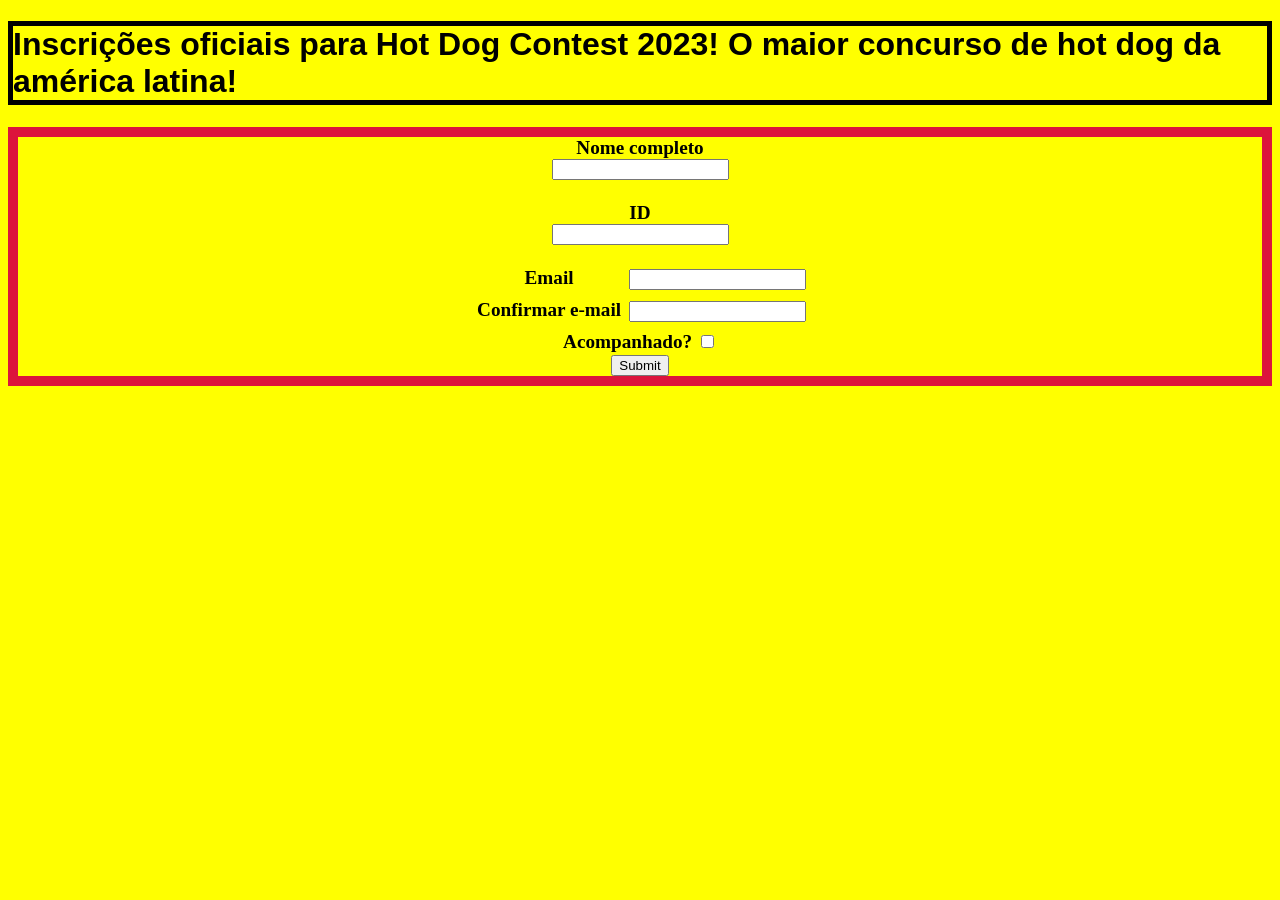
<file: index.html>
<!DOCTYPE html>
<meta charset="UTF-8">
<html>
<head>
    <title>INSCRIÇÕES HDC23</title>
    <h1>Inscrições oficiais para Hot Dog Contest 2023! O maior concurso de hot dog da américa latina!</h1>
    </head>
    <body>
    <style>
    body {
        background-color: yellow;
    }
    button {
        color:red
    }
    div {
        color:black;
        align-items: center;
        font-size: larger;
        font-weight: bold;
        align-content: center;
        align-self: center;
        text-align: left;
        border: 10px solid crimson;
        display: flex;
        flex-direction: column;
        justify-content: center;
    }
    h1 {
        color:black;
        font-size: xx-large;
        font-weight: bolder;
        font-family: Arial, Helvetica, sans-serif;    
        border: 5px solid black;
    }
    form label {
        display: inline-block;
        width: 150px;
        margin-bottom: 10px;
    }
    </style>
    <div style="text-align: center;"> 
        Nome completo <input type="text" id="nome" name="nome">
        
        <br>

        ID <input type="password" id="password" name="password">

        <br>

        <form onsubmit="return validarEmail()">
            <label for="email">Email</label>
            <input type="email" id="email" name="email" required>

            <br>

            <label for="confirmarEmail">Confirmar e-mail</label>
            <input type="email" id="confirmarEmail" name="confirmarEmail" required>

            <br>

            Acompanhado? <input type="checkbox" id="idade" name="idade">

            <br>

            <input type="submit">
    </div>
        <script>
            function validarEmail() {
                var email = document.getElementById("email").value;
                var confirmarEmail = document.getElementById("confirmarEmail").value;
                
                if(email != confirmarEmail) {
                    alert("Os endereços de e-mail são diferentes!");
                    return false;
                }
                else {
                    alert("Inscrição realizada com sucesso!");
                    return true;
                }
            }
        </script>
    </body>
</html>
</file>
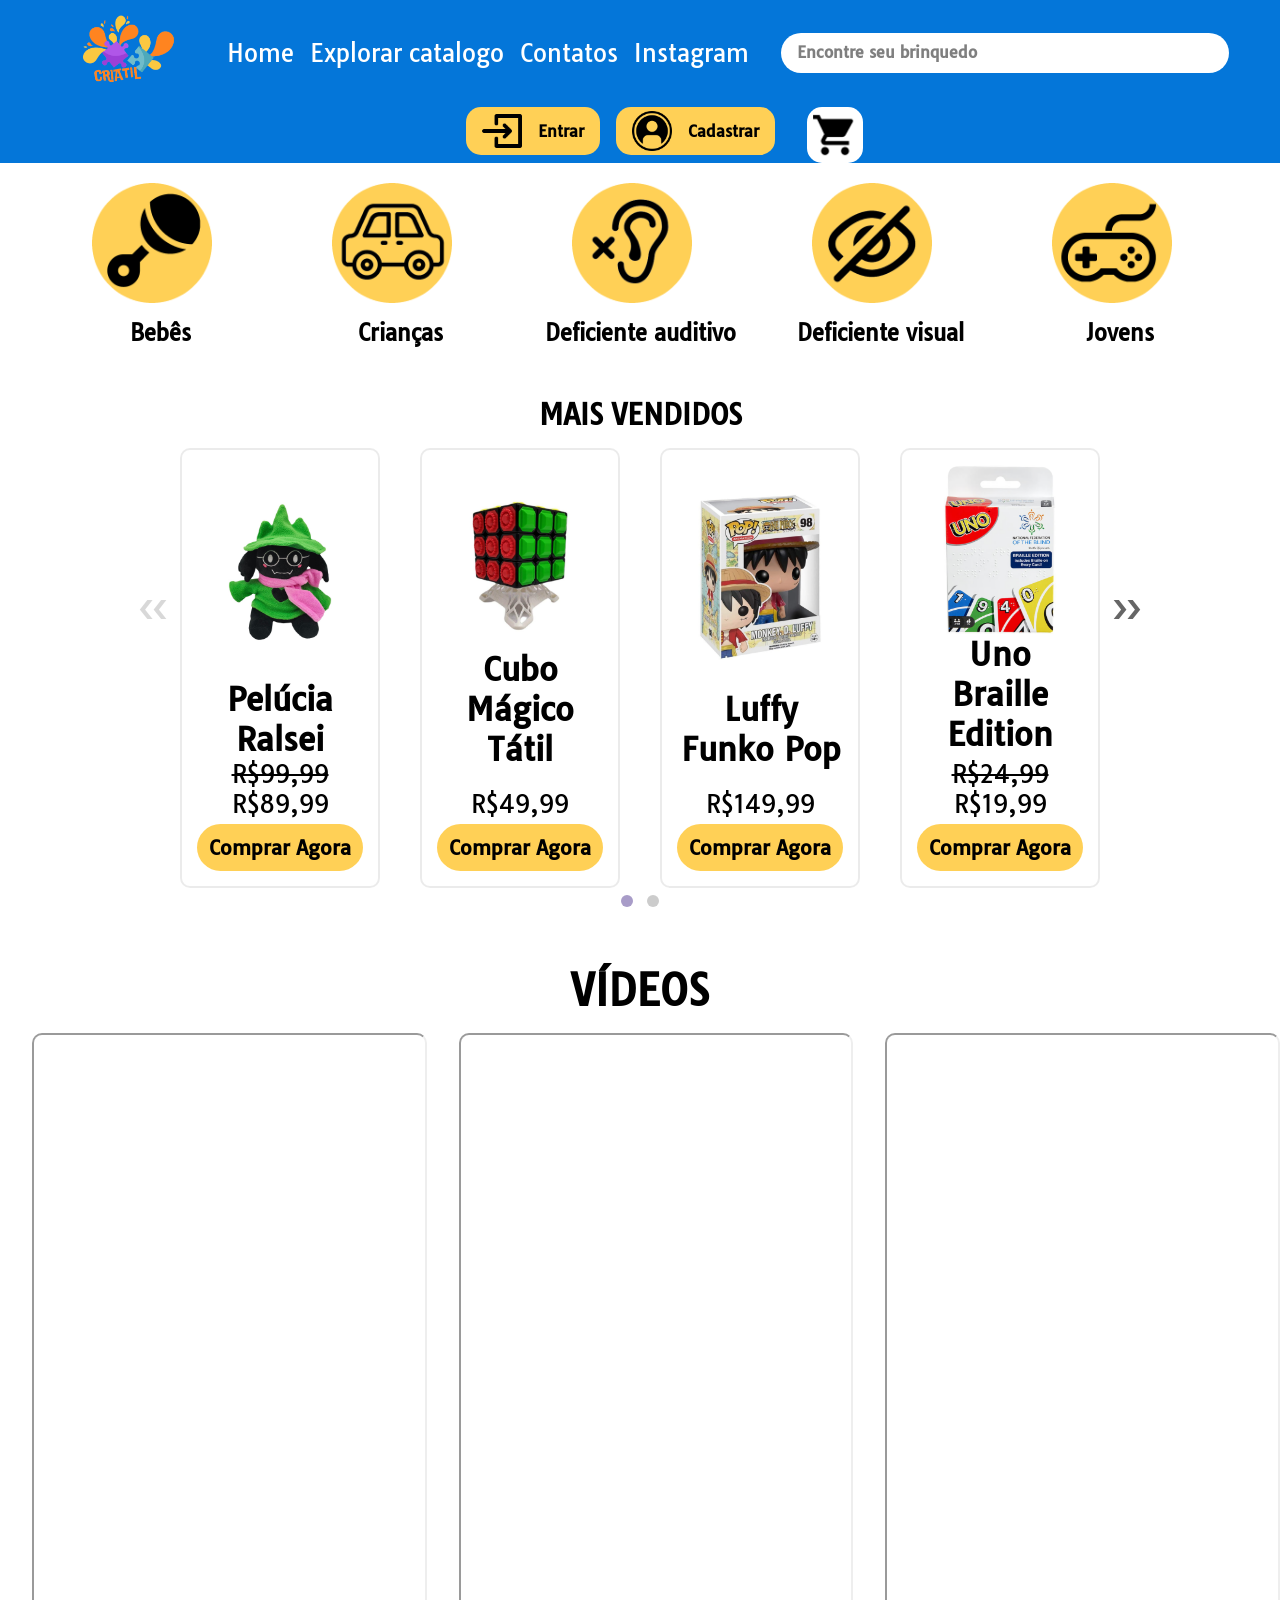
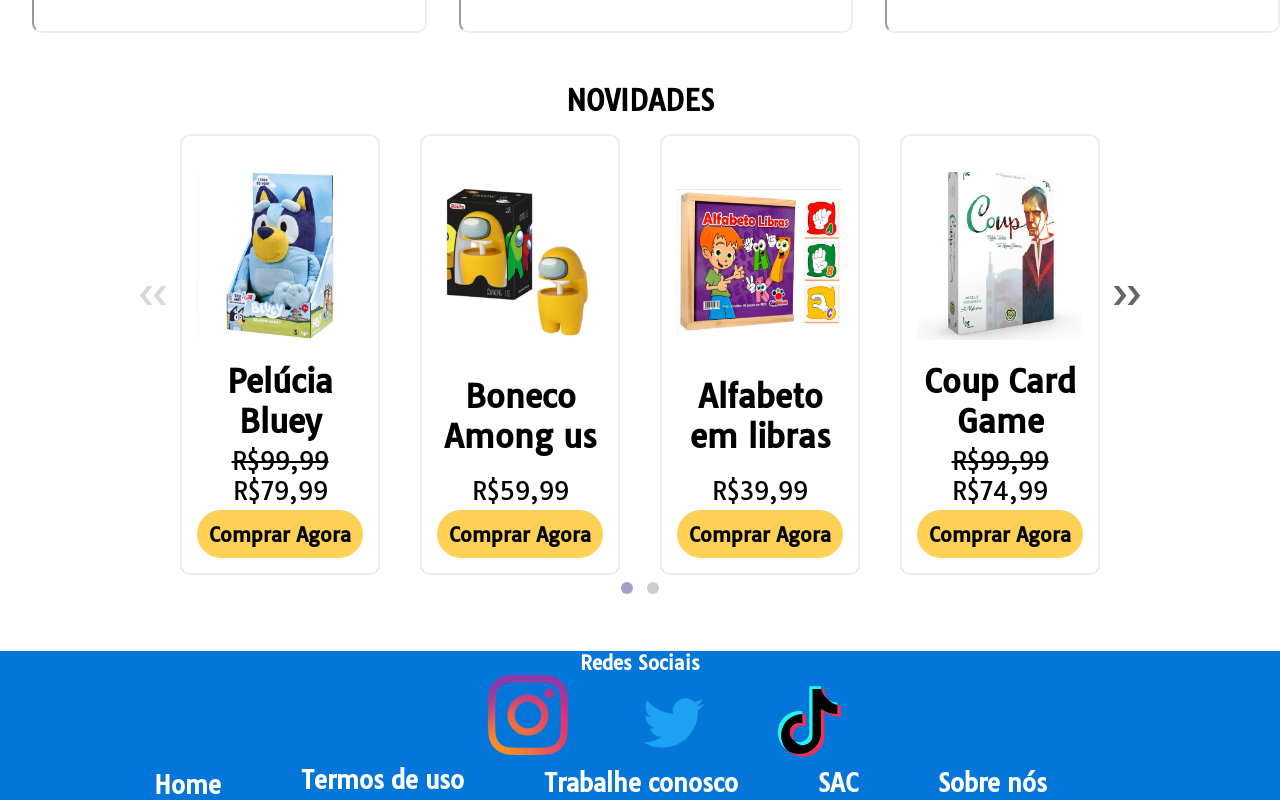
<file: Códigos/index.html>
<!DOCTYPE html>
<html lang="pt-br">
<head>
    <meta charset="UTF-8">
    <meta name="viewport" content="width=device-width, initial-scale=1.0">
    <title>Criatil</title>
    <link rel="stylesheet" href="./CSS/glider.css">
    <link rel="stylesheet" href="./CSS/principal.css">
    <script src="./JS/glider.js"></script>
    <script src="./JS/glider.js"></script>
    <link rel="icon" type="image/x-icon" href="Imagens/Header/Logo_1-removebg-preview_waifu2x_art_noise1_scale (1).png">
</head>
<body>
    <header>
        <!--Logo Criatil-->
        <img src="Imagens/Header/Logo_1-removebg-preview_waifu2x_art_noise1_scale (1).png" alt="Logo Criatil" class="Logo">
        <!--Anchors que levam para outras páginas-->
        <ul class="header">
            <li class="header"><a href="index.html" class="header">Home</a></li>
            <li class="header"><a href="filtro.html" class="header">Explorar catalogo</a></li>
            <li class="header"><a href="contato.html" class="header">Contatos</a></li>
            <li class="header"><a href="https://www.instagram.com/toys_criatil/" class="header">Instagram</a></li>
        </ul>
        <input type="text" placeholder="Encontre seu brinquedo"> <!--Pesquisar-->
        <div class="button"><!--Botões de login, cadastro e carrinho-->
        
        <!--login-->
        <a href="login.html">
        <button class="in_out"><img src="Imagens/Header/Login.png" alt="Entrar" class="button" a href="login.html"><h4 class="button">Entrar</h4></button>
        </a>
        <!--Cadastro-->
        <a href="cadastro.html">
        <button class="in_out_dois"><img src="Imagens/Header/Cadastro.png" alt="Cadastrar" class="button" a href="cadastro.html"><h4 class="button">Cadastrar</h4></button>
        </a><!--Carrinho-->
        <a href="carrinho.html">
        <button class="carrinho"><img src="Imagens/Header/carrinho.png" alt="Carrinho" class="carrinho" a href="carrinho.html"></button>
        </a>
    </div>
    </header>
    
    <!--Inicio corpo do site-->
    
    <br>

    <div class="filtro">
        <div id="filtro">
        <img src="Imagens/Centro/Filtros/ícone bebê 2.png" alt="Bebês" class="filtro">
        <h5>Bebês</h5>
        </div>
        <div id="filtro">
            <img src="Imagens/Centro/Filtros/ícone crianças.png" alt="Crianças" class="filtro2">
            <h5>Crianças</h5>
            </div>
            <div id="filtro">
                <img src="Imagens/Centro/Filtros/ícone deficiente auditivo.png" alt="Deficiente auditivo" class="filtro3">
                <h5>Deficiente auditivo</h5>
                </div>
                <div id="filtro">
                    <img src="Imagens/Centro/Filtros/ícone deficiente visual.png" alt="Deficiente visual" class="filtro4">
                    <h5>Deficiente visual</h5>
                    </div>
                    <div id="filtro">
                        <img src="Imagens/Centro/Filtros/ícone jovens 2.png" alt="Jovens" class="filtro5">
                        <h5 class="apagar">Jovens</h5>
                    </div>
                            

        
    </div>
    <div style="display: flex;justify-content: center;">
        <!--SLider-->
        <section class="Slider">
            <!--Titulo-->
            <h3 class="Titulo">Mais vendidos</h3>
            <div class="glider-contain">
                <div class="glider">
                   <!--Card-->
            <div class="Card">
                <!--Imagem-->
                <div class="Imagem_container">
                    <div class="Imagem">
                        <a href="#">
                        <img src="Imagens/Centro/Ralsei.jpeg" alt="Pelúcia Ralse" class="Imagem_produto">
                        </a>
                    </div>
                </div>
                <!--Texto do card-->
                <h1 class="Nome_Produto">Pelúcia Ralsei</h1>
                <p class="preco "><s>R$99,99</s></p>
                <p class="preco">R$89,99</p>
                <!--Botão "Comprar agora"-->
                <div class="Comprar_Agora primeiro">
                    <button class="Comprar_Agora"><h2 class="Comprar_Agora">Comprar Agora</h2></button>
                </div>
            </div>
             <!--Card-->
             <div class="Card">
                <!--Imagem-->
                <div class="Imagem_container">
                    <div class="Imagem">
                        <a href="#">
                        <img src="Imagens/Centro/CuboMagicoTatil.png" alt="Cubo Mágico Tátil" class="Imagem_produto">
                        </a>
                    </div>
                </div>
                <!--Texto do card-->
                <h1 class="Nome_Produto">Cubo Mágico Tátil</h1>
                <br>
                <p class="preco">R$49,99</p>
                <!--Botão "Comprar agora"-->
                <div class="Comprar_Agora primeiro">
                    <button class="Comprar_Agora"><h2 class="Comprar_Agora">Comprar Agora</h2></button>
                </div>
            </div>
             <!--Card-->
             <div class="Card">
                <!--Imagem-->
                <div class="Imagem_container">
                    <div class="Imagem">
                        <a href="#">
                        <img src="Imagens/Centro/Luffy.png" alt="Coup Card Game" class="Imagem_produto">
                        </a>
                    </div>
                </div>
                <!--Texto do card-->
                <h1 class="Nome_Produto">Luffy Funko Pop</h1>
                <br>
                <p class="preco">R$149,99</p>
                <!--Botão "Comprar agora"-->
                <div class="Comprar_Agora primeiro">
                    <button class="Comprar_Agora"><h2 class="Comprar_Agora">Comprar Agora</h2></button>
                </div>
            </div>
             <!--Card-->
             <div class="Card">
                <!--Imagem-->
                <div class="Imagem_container">
                    <div class="Imagem">
                        <a href="#">
                        <img src="Imagens/Centro/UnoBraille.png" alt="Ralsei plush" class="uno Braille Edition">
                        </a>
                    </div>
                </div>
                <!--Texto do card-->
                <h1 class="Nome_Produto">Uno Braille Edition</h1>
                <p class="preco primeiro"><s>R$24,99</s></p>
                <p class="preco">R$19,99</p>
                <!--Botão "Comprar agora"-->
                <div class="Comprar_Agora primeiro">
                    <button class="Comprar_Agora"><h2 class="Comprar_Agora">Comprar Agora</h2></button>
                </div>
            </div>
             <!--Card-->
             <div class="Card">
                <!--Imagem-->
                <div class="Imagem_container">
                    <div class="Imagem">
                        <a href="#">
                        <img src="Imagens/Centro/Bluey.png" alt="Bluey pelúcia" class="Imagem_produto">
                        </a>
                    </div>
                </div>
                <!--Texto do card-->
                <h1 class="Nome_Produto">Pelúcia Bluey</h1>
                <p class="preco primeiro"><s>R$99,99</s></p>
                <p class="preco">R$79,99</p>
                <!--Botão "Comprar agora"-->
                <div class="Comprar_Agora primeiro">
                    <button class="Comprar_Agora"><h2 class="Comprar_Agora">Comprar Agora</h2></button>
                </div>
            </div>
             <!--Card-->
             <div class="Card">
                <!--Imagem-->
                <div class="Imagem_container">
                    <div class="Imagem">
                        <a href="#">
                        <img src="Imagens/Centro/Amongus.png" alt="Ralsei plush" class="Imagem_produto">
                        </a>
                    </div>
                </div>
                <!--Texto do card-->
                <h1 class="Nome_Produto">Boneco Among us</h1>
                <br>
                <p class="preco">R$59,99</p>
                <!--Botão "Comprar agora"-->
                <div class="Comprar_Agora primeiro">
                    <button class="Comprar_Agora"><h2 class="Comprar_Agora">Comprar Agora</h2></button>
                </div>
            </div> <!--Card-->
            <div class="Card">
                <!--Imagem-->
                <div class="Imagem_container">
                    <div class="Imagem">
                        <a href="#">
                        <img src="Imagens/Centro/AlfabetoLibras.png" alt="Ralsei plush" class="Imagem_produto">
                        </a>
                    </div>
                </div>
                <!--Texto do card-->
                <h1 class="Nome_Produto">Alfabeto em libras</h1>
                <br>
                <p class="preco">R$39,99</p>
                <!--Botão "Comprar agora"-->
                <div class="Comprar_Agora primeiro">
                    <button class="Comprar_Agora"><h2 class="Comprar_Agora">Comprar Agora</h2></button>
                </div>
            </div> <!--Card-->
            <div class="Card">
                <!--Imagem-->
                <div class="Imagem_container">
                    <div class="Imagem">
                        <a href="#">
                        <img src="Imagens/Centro/Coup.png" alt="Ralsei plush" class="Imagem_produto">
                        </a>
                    </div>
                </div>
                <!--Texto do card-->
                <h1 class="Nome_Produto">Coup Card Game</h1>
                <p class="preco primeiro"><s>R$99,99</s></p>
                <p class="preco">R$74,99</p>
                <!--Botão "Comprar agora"-->
                <div class="Comprar_Agora primeiro">
                    <button class="Comprar_Agora"><h2 class="Comprar_Agora">Comprar Agora</h2></button>
                </div>
            </div>
                </div>
              
                <button aria-label="Previous" class="glider-prev">«</button>
                <button aria-label="Next" class="glider-next">»</button>
                <div role="tablist" class="dots"></div>
              </div>
              <script>
                new Glider(document.querySelector('.glider'), {
          slidesToScroll: 4,
          slidesToShow: 4,
          draggable: true,
          dots: '.dots',
          arrows: {
            prev: '.glider-prev',
            next: '.glider-next'
          }
        });
            </script>

           
        </section>
        </div>
    </div>

    <div class="video">

        <div class="Titulo">
            <h2>Vídeos</h2>
        </div>
        <div class="iframes">

            <iframe src="https://www.youtube.com/embed/KEDKrFzvtmI" width="400" height="600" class="video"></iframe>
             <iframe src="https://www.youtube.com/embed/nEnLsZL-ibw" width="400" height="600" class="video2"></iframe>
             <iframe src="https://www.youtube.com/embed/HehqO9YAyCs" width="400" height="600" class="video3"></iframe>
        </div>
    </div>
                
        <script>
            new Glider(document.querySelector('#glider'), {
  slidesToShow: 1,
  slidesToScroll: 1,
  draggable: true,
  dots: '#dots',
  arrows: {
    prev: '#glider-prev',
    next: '#glider-next'
  }
});
        </script>

        <div style="display: flex;justify-content: center;">
            <!--SLider-->
            <section class="Slider">
                <!--Titulo-->
                <h3 class="Titulo">Novidades</h3>
                <div class="glider-contain">
                    <div class="glider2">
                <!--Card-->
                 <div class="Card">
                    <!--Imagem-->
                    <div class="Imagem_container">
                        <div class="Imagem">
                            <a href="#">
                            <img src="Imagens/Centro/Bluey.png" alt="Bluey pelúcia" class="Imagem_produto">
                            </a>
                        </div>
                    </div>
                    <!--Texto do card-->
                    <h1 class="Nome_Produto">Pelúcia Bluey</h1>
                    <p class="preco primeiro"><s>R$99,99</s></p>
                    <p class="preco">R$79,99</p>
                    <!--Botão "Comprar agora"-->
                    <div class="Comprar_Agora primeiro">
                        <button class="Comprar_Agora"><h2 class="Comprar_Agora">Comprar Agora</h2></button>
                    </div>
                </div>
                 <!--Card-->
                 <div class="Card">
                    <!--Imagem-->
                    <div class="Imagem_container">
                        <div class="Imagem">
                            <a href="#">
                            <img src="Imagens/Centro/Amongus.png" alt="Ralsei plush" class="Imagem_produto">
                            </a>
                        </div>
                    </div>
                    <!--Texto do card-->
                    <h1 class="Nome_Produto">Boneco Among us</h1>
                    <br>
                    <p class="preco">R$59,99</p>
                    <!--Botão "Comprar agora"-->
                    <div class="Comprar_Agora primeiro">
                        <button class="Comprar_Agora"><h2 class="Comprar_Agora">Comprar Agora</h2></button>
                    </div>
                </div> <!--Card-->
                <div class="Card">
                    <!--Imagem-->
                    <div class="Imagem_container">
                        <div class="Imagem">
                            <a href="#">
                            <img src="Imagens/Centro/AlfabetoLibras.png" alt="Ralsei plush" class="Imagem_produto">
                            </a>
                        </div>
                    </div>
                    <!--Texto do card-->
                    <h1 class="Nome_Produto">Alfabeto em libras</h1>
                    <br>
                    <p class="preco">R$39,99</p>
                    <!--Botão "Comprar agora"-->
                    <div class="Comprar_Agora primeiro">
                        <button class="Comprar_Agora"><h2 class="Comprar_Agora">Comprar Agora</h2></button>
                    </div>
                </div> <!--Card-->
                <div class="Card">
                    <!--Imagem-->
                    <div class="Imagem_container">
                        <div class="Imagem">
                            <a href="#">
                            <img src="Imagens/Centro/Coup.png" alt="Ralsei plush" class="Imagem_produto">
                            </a>
                        </div>
                    </div>
                    <!--Texto do card-->
                    <h1 class="Nome_Produto">Coup Card Game</h1>
                    <p class="preco primeiro"><s>R$99,99</s></p>
                    <p class="preco">R$74,99</p>
                    <!--Botão "Comprar agora"-->
                    <div class="Comprar_Agora primeiro">
                        <button class="Comprar_Agora"><h2 class="Comprar_Agora">Comprar Agora</h2></button>
                    </div>
                </div>
                <!--Card-->
                <div class="Card">
                    <!--Imagem-->
                    <div class="Imagem_container">
                        <div class="Imagem">
                            <a href="#">
                            <img src="Imagens/Centro/Ralsei.jpeg" alt="Pelúcia Ralse" class="Imagem_produto">
                            </a>
                        </div>
                    </div>
                    <!--Texto do card-->
                    <h1 class="Nome_Produto">Pelúcia Ralsei</h1>
                    <p class="preco primeiro"><s>R$99,99</s></p>
                    <p class="preco">R$89,99</p>
                    <!--Botão "Comprar agora"-->
                    <div class="Comprar_Agora primeiro">
                        <button class="Comprar_Agora"><h2 class="Comprar_Agora">Comprar Agora</h2></button>
                    </div>
                </div>
                 <!--Card-->
                 <div class="Card">
                    <!--Imagem-->
                    <div class="Imagem_container">
                        <div class="Imagem">
                            <a href="#">
                            <img src="Imagens/Centro/CuboMagicoTatil.png" alt="Cubo Mágico Tátil" class="Imagem_produto">
                            </a>
                        </div>
                    </div>
                    <!--Texto do card-->
                    <h1 class="Nome_Produto">Cubo Mágico Tátil</h1>
                    <br>
                    <p class="preco">R$49,99</p>
                    <!--Botão "Comprar agora"-->
                    <div class="Comprar_Agora primeiro">
                        <button class="Comprar_Agora"><h2 class="Comprar_Agora">Comprar Agora</h2></button>
                    </div>
                </div>
                 <!--Card-->
                 <div class="Card">
                    <!--Imagem-->
                    <div class="Imagem_container">
                        <div class="Imagem">
                            <a href="#">
                            <img src="Imagens/Centro/Luffy.png" alt="Coup Card Game" class="Imagem_produto">
                            </a>
                        </div>
                    </div>
                    <!--Texto do card-->
                    <h1 class="Nome_Produto">Luffy Funko Pop</h1>
                    <br>
                    <p class="preco">R$149,99</p>
                    <!--Botão "Comprar agora"-->
                    <div class="Comprar_Agora primeiro">
                        <button class="Comprar_Agora"><h2 class="Comprar_Agora">Comprar Agora</h2></button>
                    </div>
                </div>
                 <!--Card-->
                 <div class="Card">
                    <!--Imagem-->
                    <div class="Imagem_container">
                        <div class="Imagem">
                            <a href="#">
                            <img src="Imagens/Centro/UnoBraille.png" alt="Ralsei plush" class="uno Braille Edition">
                            </a>
                        </div>
                    </div>
                    <!--Texto do card-->
                    <h1 class="Nome_Produto">Uno Braille Edition</h1>
                    <p class="preco primeiro"><s>R$24,99</s></p>
                    <p class="preco">R$19,99</p>
                    <!--Botão "Comprar agora"-->
                    <div class="Comprar_Agora primeiro">
                        <button class="Comprar_Agora"><h2 class="Comprar_Agora">Comprar Agora</h2></button>
                    </div>
                </div>
                    </div>
                  
                    <button aria-label="Previous" class="glider2-prev">«</button>
                    <button aria-label="Next" class="glider2-next">»</button>
                    <div role="tablist" class="dots2"></div>
                  </div>
                  <script>
                    new Glider(document.querySelector('.glider2'), {
              slidesToScroll: 4,
              slidesToShow: 4,
              draggable: true,
              dots: '.dots2',
              arrows: {
                prev: '.glider2-prev',
                next: '.glider2-next'
              }
            });
                </script>
                  
            </section>
            </div>

            <footer>
                <div class="Redes_Sociais"><!--Inclui titulo e logo das redes sociais-->
                    <div> 
                    <div class="Texto"><!--Titulo-->
                        <h3 class="footer">Redes Sociais</h3>
                    </div>
                    <div class="Logos"><!--Logos das redes sociais-->
                        <a href="https://www.instagram.com/toys_criatil/">
                            <img src="Imagens/Footer/instagram-2016-5.svg" alt="Instagram" class="Rede_Social">
                        </a>
                        <img src="Imagens/Footer/twitter-6.svg" alt="Twitter" class="Rede_Social">
                        <img src="Imagens/Footer/tiktok-icon-2.svg" alt="TikTok" class="Rede_Social">
                    </div>
                    </div>
                </div>
            <!--Anchors do footer-->
            
                    <ul class="footer">
                        <div class="anchors">
                            <li class="primeiro footer"><a href="index.html"  class="footer"><h2 class="footer">Home</h2></a></li> 
                        <li class="penultimo"><a href="#"  class="footer"><h2 class="footer">Termos de uso</h2></a></li>
                        </div>
                        <div class="anchors">
                        <li class="footer"><a href="#" class="footer"><h2 class="footer">Trabalhe conosco</h2></a></li>
                        <li class="footer"><a href="contato.html" class="footer"><h2 class="footer">SAC</h2></a></li>
                        <li class="ultimo"><a href="sobre nós.html" class="footer"><h2 class="footer">Sobre nós</h2></a></li> 
                        </div>
                    </ul>
           
            </footer>
</body>
</html>
</file>
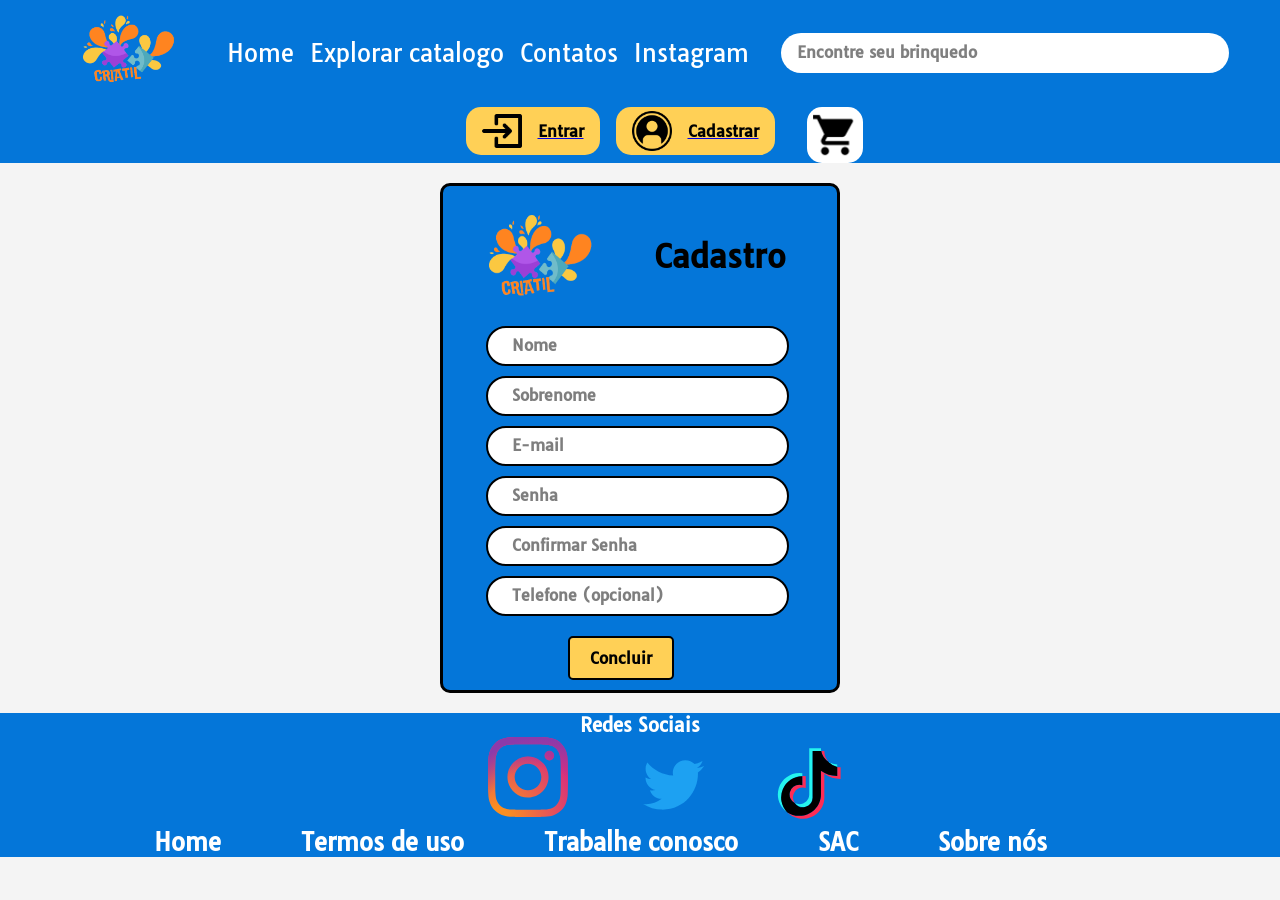
<file: Códigos/cadastro.html>
<!DOCTYPE html>
<html lang="pt-br">
<head>
    <meta charset="UTF-8">
    <meta name="viewport" content="width=device-width, initial-scale=1.0">
    <link rel="stylesheet" href="CSS/cadastro.css">
    <title>Criatil</title>
    <link rel="icon" type="image/x-icon" href="Imagens/Header/Logo_1-removebg-preview_waifu2x_art_noise1_scale (1).png">
</head>
<body>
    
    <header>
        <!--Logo Criatil-->
        <img src="Imagens/Header/Logo_1-removebg-preview_waifu2x_art_noise1_scale (1).png" alt="Logo Criatil" class="Logo">
        <!--Anchors que levam para outras páginas-->
        <ul class="header">
            <li class="header"><a href="index.html" class="header">Home</a></li>
            <li class="header"><a href="filtro.html" class="header">Explorar catalogo</a></li>
            <li class="header"><a href="contato.html" class="header">Contatos</a></li>
            <li class="header"><a href="https://www.instagram.com/toys_criatil/" class="header">Instagram</a></li>
        </ul>
        <input type="text" placeholder="Encontre seu brinquedo"> <!--Pesquisar-->
        <div class="button"><!--Botões de login, cadastro e carrinho-->
        
        <!--login-->
        <a href="login.html">
        <button class="in_out"><img src="Imagens/Header/Login.png" alt="Entrar" class="button" a href="login.html"><h4 class="button">Entrar</h4></button>
        </a>
        <!--Cadastro-->
        <a href="cadastro.html">
        <button class="in_out_dois"><img src="Imagens/Header/Cadastro.png" alt="Cadastrar" class="button" a href="cadastro.html"><h4 class="button">Cadastrar</h4></button>
        </a><!--Carrinho-->
        <a href="carrinho.html">
        <button class="carrinho"><img src="Imagens/Header/carrinho.png" alt="Carrinho" class="carrinho" a href="carrinho.html"></button>
        </a>
    </div>
    </header>

<main class="cadastro-container clearfix">
    <img src="Imagens/Header/Logo_1-removebg-preview_waifu2x_art_noise1_scale (1).png" alt="Logo Criatil" class="Logo">
    <h3>Cadastro</h3>
    <form action="#" method="POST">
        <input type="text" placeholder="Nome" required style="text-transform: capitalize;"><br>
        <input type="text" placeholder="Sobrenome" required style="text-transform: capitalize;"><br>
        <input type="email" placeholder="E-mail" required><br>
        <input type="password" placeholder="Senha" required><br>
        <input type="password" placeholder="Confirmar Senha" required><br>
        <input type="tel" placeholder="Telefone (opcional)"><br>
        <button type="submit">Concluir</button>
    </form>

</main>

<footer>
    <div class="Redes_Sociais"><!--Inclui titulo e logo das redes sociais-->
        <div> 
        <div class="Texto"><!--Titulo-->
            <h3 class="footer">Redes Sociais</h3>
        </div>
        <div class="Logos"><!--Logos das redes sociais-->
            <a href="https://www.instagram.com/toys_criatil/">
                <img src="Imagens/Footer/instagram-2016-5.svg" alt="Instagram" class="Rede_Social">
            </a>
            <img src="Imagens/Footer/twitter-6.svg" alt="Twitter" class="Rede_Social">
            <img src="Imagens/Footer/tiktok-icon-2.svg" alt="TikTok" class="Rede_Social">
        </div>
        </div>
    </div>
<!--Anchors do footer-->

        <ul class="footer">
            <div class="anchors">
            <li class="primeiro footer"><a href="index.html"  class="footer"><h2 class="footer">Home</h2></a></li> 
            <li class="penultimo"><a href="#"  class="footer"><h2 class="footer">Termos de uso</h2></a></li>
            </div>
            <div class="anchors">
            <li class="footer"><a href="#" class="footer"><h2 class="footer">Trabalhe conosco</h2></a></li>
            <li class="footer"><a href="contato.html" class="footer"><h2 class="footer">SAC</h2></a></li>
            <li class="ultimo"><a href="sobre nós.html" class="footer"><h2 class="footer">Sobre nós</h2></a></li> 
            </div>
        </ul>

</footer>
</body>
</html>
</file>
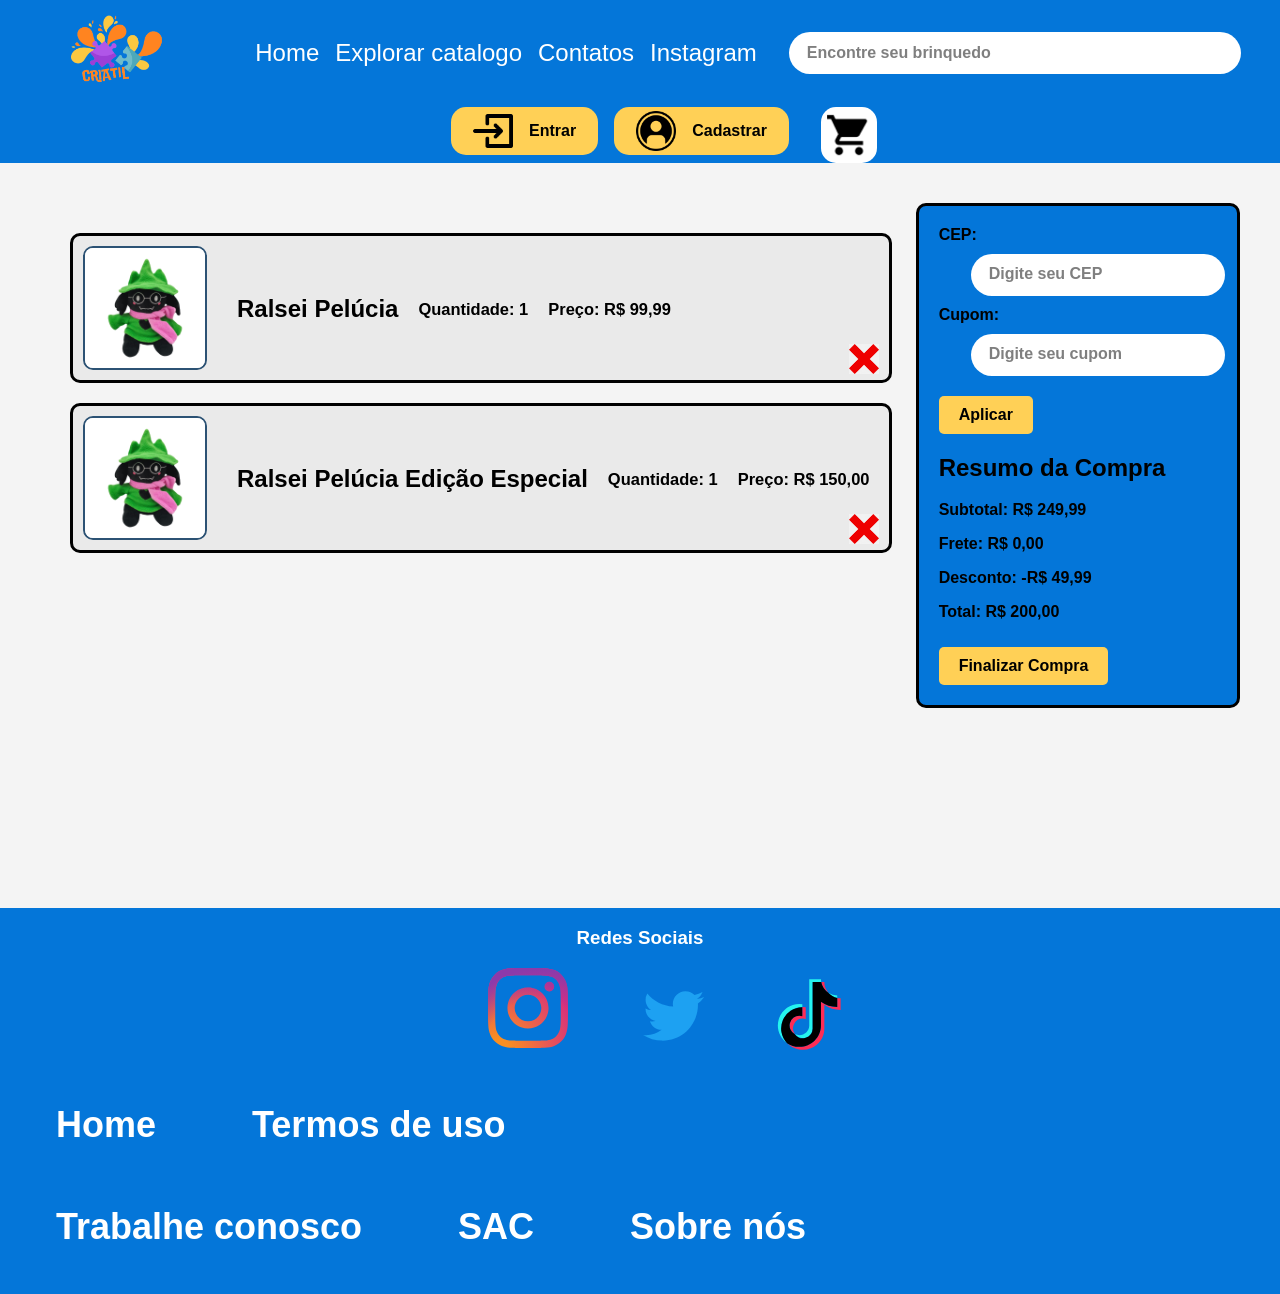
<file: Códigos/carrinho.html>
<!DOCTYPE html>
<html lang="pt-br">
<head>
    <meta charset="UTF-8">
    <meta name="viewport" content="width=device-width, initial-scale=1.0">
    <link rel="stylesheet" href="CSS/carrinho.css">
    <title>Criatil</title>
    <link rel="icon" type="image/x-icon" href="Imagens/Header/Logo_1-removebg-preview_waifu2x_art_noise1_scale (1).png">
</head>
<body>
    <header>
        <!--Logo Criatil-->
        <img src="Imagens/Header/Logo_1-removebg-preview_waifu2x_art_noise1_scale (1).png" alt="Logo Criatil" class="Logo">
        <!--Anchors que levam para outras páginas-->
        <ul class="header">
            <li class="header"><a href="index.html" class="header">Home</a></li>
            <li class="header"><a href="filtro.html" class="header">Explorar catalogo</a></li>
            <li class="header"><a href="contato.html" class="header">Contatos</a></li>
            <li class="header"><a href="https://www.instagram.com/toys_criatil/" class="header">Instagram</a></li>
        </ul>
        <input type="text" placeholder="Encontre seu brinquedo"> <!--Pesquisar-->
        <div class="button"><!--Botões de login, cadastro e carrinho-->
        
        <!--login-->
        <a href="login.html">
        <button class="in_out"><img src="Imagens/Header/Login.png" alt="Entrar" class="button" a href="login.html"><h4 class="button">Entrar</h4></button>
        </a>
        <!--Cadastro-->
        <a href="cadastro.html">
        <button class="in_out_dois"><img src="Imagens/Header/Cadastro.png" alt="Cadastrar" class="button" a href="cadastro.html"><h4 class="button">Cadastrar</h4></button>
        </a><!--Carrinho-->
        <a href="carrinho.html">
        <button class="carrinho"><img src="Imagens/Header/carrinho.png" alt="Carrinho" class="carrinho" a href="carrinho.html"></button>
        </a>
    </div>
    </header>
    <main class="conteudo-carrinho">
        <div class="produtos">
        <div class="item-produto">
            <div class="detalhes-produto">
                <img src="Imagens/Centro/Ralsei.jpeg" alt="Ralsei Pelúcia" class="imagem-produto">
                <img src="Imagens/Centro/cancelar carrinho.png" alt="Cancelar" class="cancelar">
                <div class="info-produto">
                    <h3>Ralsei Pelúcia</h3>
                    <p>Quantidade: 1</p>
                    <p>Preço: R$ 99,99</p>
                </div>
            </div>
        </div>
    
        <div class="item-produto">
            <div class="detalhes-produto">
                <img src="Imagens/Centro/Ralsei.jpeg" alt="Ralsei Pelúcia" class="imagem-produto">
                <img src="Imagens/Centro/cancelar carrinho.png" alt="Cancelar" class="cancelar">
                <div class="info-produto">
                    <h3>Ralsei Pelúcia Edição Especial</h3>
                    <p>Quantidade: 1</p>
                    <p>Preço: R$ 150,00</p>
                </div>
            </div>
        </div>
        </div>
            <!-- detalhes do produto ficam aqui, na div class 'produtos' -->

        <div class="painel-lateral">
            <div class="caixa-input">
                <label for="cep" style="color:black; font-weight: bold;">CEP:</label>
                <input type="text" id="cep" placeholder="Digite seu CEP">
                <label for="cupom" style="color:black; font-weight: bold;">Cupom:</label>
                <input type="text" id="cupom" placeholder="Digite seu cupom">
                <button class="botao-amarelo">Aplicar</button>
            </div>

            <div class="caixa-resumo">
                <h2>Resumo da Compra</h2>
                <p>Subtotal: R$ 249,99</p>
                <p>Frete: R$ 0,00</p>
                <p>Desconto: -R$ 49,99</p>
                <p>Total: R$ 200,00</p>
                <button class="botao-amarelo">Finalizar Compra</button>
            </div>
        </div>
    </main>

    <footer>
        <div class="Redes_Sociais"><!--Inclui titulo e logo das redes sociais-->
            <div> 
            <div class="Texto"><!--Titulo-->
                <h3 class="footer">Redes Sociais</h3>
            </div>
            <div class="Logos"><!--Logos das redes sociais-->
                <a href="https://www.instagram.com/toys_criatil/">
                    <img src="Imagens/Footer/instagram-2016-5.svg" alt="Instagram" class="Rede_Social">
                </a>
                <img src="Imagens/Footer/twitter-6.svg" alt="Twitter" class="Rede_Social">
                <img src="Imagens/Footer/tiktok-icon-2.svg" alt="TikTok" class="Rede_Social">
            </div>
            </div>
        </div>
    <!--Anchors do footer-->
    
            <ul class="footer">
                <div class="anchors">
                    <li class="primeiro footer"><a href="index.html"  class="footer"><h2 class="footer">Home</h2></a></li> 
                <li class="penultimo"><a href="#"  class="footer"><h2 class="footer">Termos de uso</h2></a></li>
                </div>
                <div class="anchors">
                <li class="footer"><a href="#" class="footer"><h2 class="footer">Trabalhe conosco</h2></a></li>
                <li class="footer"><a href="contato.html" class="footer"><h2 class="footer">SAC</h2></a></li>
                <li class="ultimo"><a href="sobre nós.html" class="footer"><h2 class="footer">Sobre nós</h2></a></li> 
                </div>
            </ul>
   
    </footer>

</body>
</html>
</file>
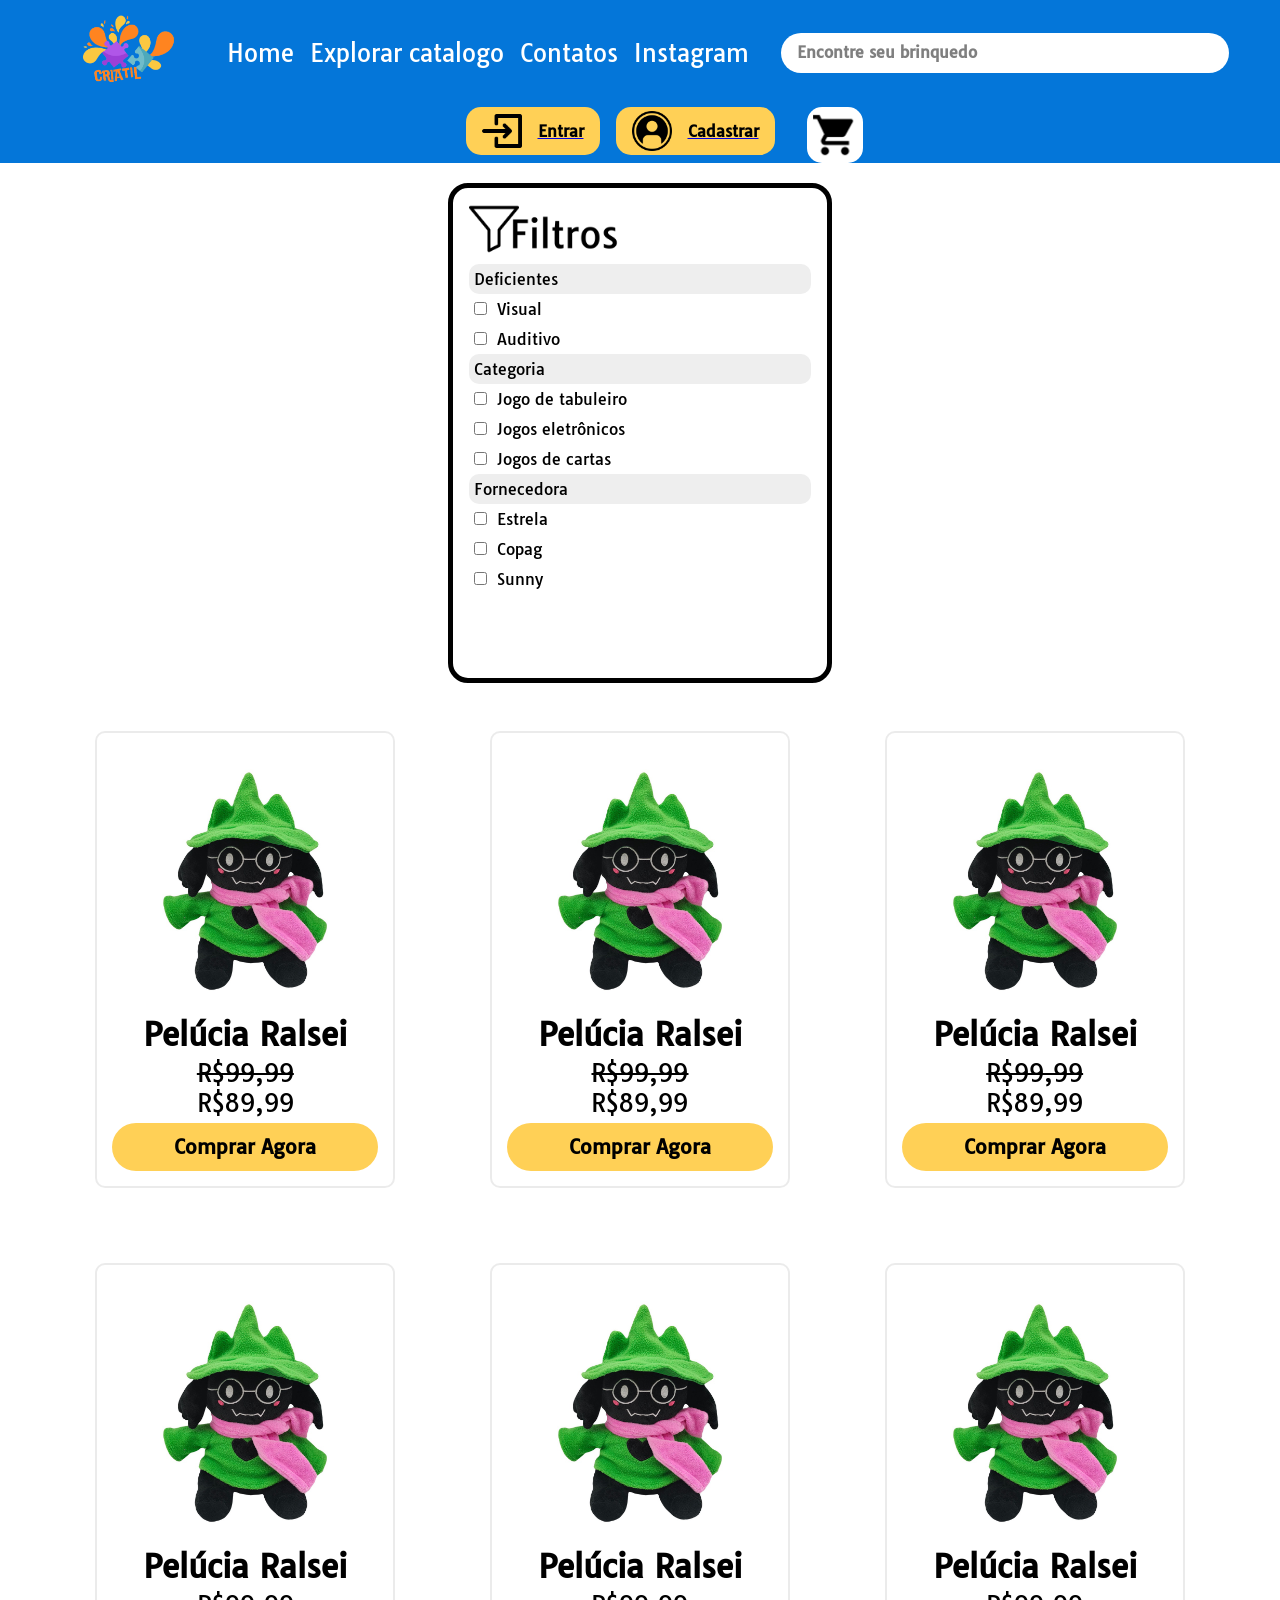
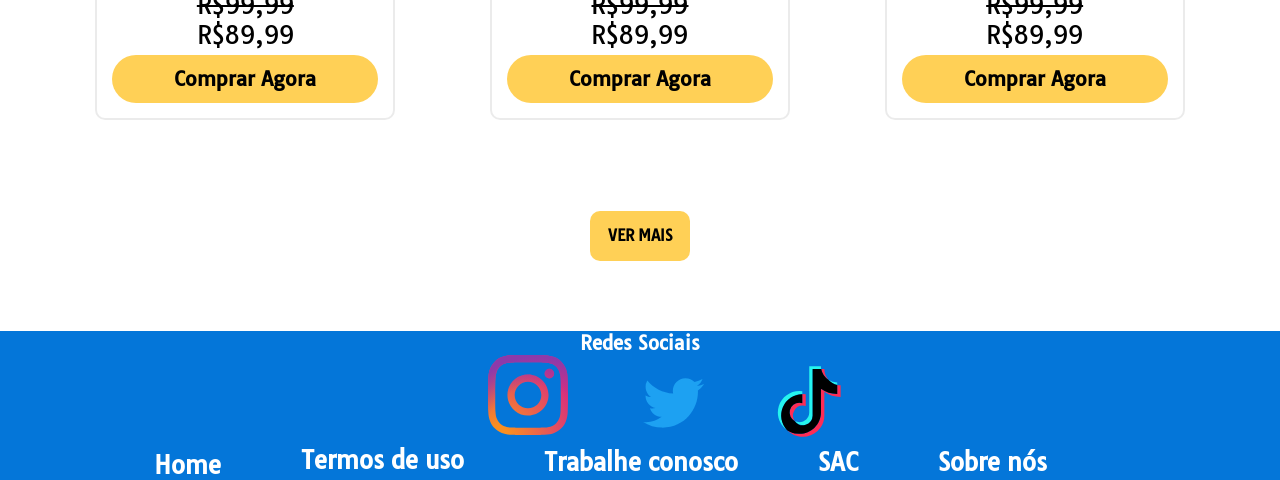
<file: Códigos/filtro.html>
<!DOCTYPE html>
<html lang="pt-br">

<head>
    <meta charset="UTF-8">
    <meta name="viewport" content="width=device-width, initial-scale=1.0">
    <title>Criatil</title>
    <link rel="stylesheet" href="CSS/filtro.css">
    <script src="JS/filtro.js"></script>
    <link rel="icon" type="image/x-icon" href="Imagens/Header/Logo_1-removebg-preview_waifu2x_art_noise1_scale (1).png">
</head>

<body>
    <header>
        <!--Logo Criatil-->
        <img src="Imagens/Header/Logo_1-removebg-preview_waifu2x_art_noise1_scale (1).png" alt="Logo Criatil" class="Logo">
        <!--Anchors que levam para outras páginas-->
        <ul class="header">
            <li class="header"><a href="index.html" class="header">Home</a></li>
            <li class="header"><a href="filtro.html" class="header">Explorar catalogo</a></li>
            <li class="header"><a href="contato.html" class="header">Contatos</a></li>
            <li class="header"><a href="https://www.instagram.com/toys_criatil/" class="header">Instagram</a></li>
        </ul>
        <input type="text" placeholder="Encontre seu brinquedo"> <!--Pesquisar-->
        <div class="button"><!--Botões de login, cadastro e carrinho-->
        
        <!--login-->
        <a href="login.html">
        <button class="in_out"><img src="Imagens/Header/Login.png" alt="Entrar" class="button" a href="login.html"><h4 class="button">Entrar</h4></button>
        </a>
        <!--Cadastro-->
        <a href="cadastro.html">
        <button class="in_out_dois"><img src="Imagens/Header/Cadastro.png" alt="Cadastrar" class="button" a href="cadastro.html"><h4 class="button">Cadastrar</h4></button>
        </a><!--Carrinho-->
        <a href="carrinho.html">
        <button class="carrinho"><img src="Imagens/Header/carrinho.png" alt="Carrinho" class="carrinho" a href="carrinho.html"></button>
        </a>
    </div>
    </header>
    <br>

    <div class="caixa0">
        <div class="caixa1">
            <!--ÍNICIO FILTRO-->
            <div class="caixafiltro">
                <img src="Imagens/Centro/Filtros imagem.png" alt="Filtros" class="imglog">
                <ul class="lista0">
                    <li class="lista1">
                        <p>Deficientes</p>
                    </li>
                    <li class="lista2">
                        <input type="checkbox" name="" id="check1" />
                        <label for="check1">
                            Visual
                        </label>
                    </li>
                    <li class="lista2">
                        <input type="checkbox" name="" id="check2" />
                        <label for="check2">
                            Auditivo
                        </label>
                    </li>
                    <li class="lista1">
                        <p>Categoria</p>
                    </li>
                    <li class="lista2">
                        <input type="checkbox" name="" id="check3" />
                        <label for="check3">
                            Jogo de tabuleiro
                        </label>
                    </li>
                    <li class="lista2">
                        <input type="checkbox" name="" id="check4" />
                        <label for="check4">
                            Jogos eletrônicos
                        </label>
                    </li>
                    <li class="lista2">
                        <input type="checkbox" name="" id="check5" />
                        <label for="check5">
                            Jogos de cartas
                        </label>
                    </li>
                    <li class="lista1">
                        <p>Fornecedora</p>
                    </li>
                    <li class="lista2">
                        <input type="checkbox" name="" id="check6" />
                        <label for="check6">
                            Estrela
                        </label>
                    </li>
                    <li class="lista2">
                        <input type="checkbox" name="" id="check7" />
                        <label for="check7">
                            Copag
                        </label>
                    </li>
                    <li class="lista2">
                        <input type="checkbox" name="" id="check8" />
                        <label for="check8">
                            Sunny
                        </label>
                    </li>
                </ul>
            </div>
            <!--Fim filtros-->
        </div>

        <div class="caixa2">
            <div class="itens">
                <div class="linha1">
                    <div class="item1">
                        <!--CARD-->
                        <div class="Card">
                            <!--Imagem-->
                            <div class="Imagem_container">
                                <div class="Imagem">
                                    <a href="#">
                                        <img src="Imagens/Centro/Ralsei.jpeg" alt="Pelúcia Ralse"
                                            class="Imagem_produto">
                                    </a>
                                </div>
                            </div>
                            <!--Texto do card-->
                            <h1 class="Nome_Produto">Pelúcia Ralsei</h1>
                            <p class="preco primeiro"><s>R$99,99</s></p>
                            <p class="preco">R$89,99</p>
                            <!--Botão "Comprar agora"-->
                            <div class="Comprar_Agora primeiro">
                                <button class="Comprar_Agora">
                                    <h2 class="Comprar_Agora">Comprar Agora</h2>
                                </button>
                            </div>
                        </div>
                        <!--FIM DO CARD-->
                    </div>
                    <div class="item2"><!--CARD-->
                        <div class="Card">
                            <!--Imagem-->
                            <div class="Imagem_container">
                                <div class="Imagem">
                                    <a href="#">
                                        <img src="Imagens/Centro/Ralsei.jpeg" alt="Pelúcia Ralse"
                                            class="Imagem_produto">
                                    </a>
                                </div>
                            </div>
                            <!--Texto do card-->
                            <h1 class="Nome_Produto">Pelúcia Ralsei</h1>
                            <p class="preco primeiro"><s>R$99,99</s></p>
                            <p class="preco">R$89,99</p>
                            <!--Botão "Comprar agora"-->
                            <div class="Comprar_Agora primeiro">
                                <button class="Comprar_Agora">
                                    <h2 class="Comprar_Agora">Comprar Agora</h2>
                                </button>
                            </div>
                        </div>
                        <!--FIM DO CARD-->
                    </div>
                    <div class="item3"><!--CARD-->
                        <div class="Card">
                            <!--Imagem-->
                            <div class="Imagem_container">
                                <div class="Imagem">
                                    <a href="#">
                                        <img src="Imagens/Centro/Ralsei.jpeg" alt="Pelúcia Ralse"
                                            class="Imagem_produto">
                                    </a>
                                </div>
                            </div>
                            <!--Texto do card-->
                            <h1 class="Nome_Produto">Pelúcia Ralsei</h1>
                            <p class="preco primeiro"><s>R$99,99</s></p>
                            <p class="preco">R$89,99</p>
                            <!--Botão "Comprar agora"-->
                            <div class="Comprar_Agora primeiro">
                                <button class="Comprar_Agora">
                                    <h2 class="Comprar_Agora">Comprar Agora</h2>
                                </button>
                            </div>
                        </div>
                        <!--FIM DO CARD-->
                    </div>
                </div>
                <div class="linha2">
                    <div class="item4"><!--CARD-->
                        <div class="Card">
                            <!--Imagem-->
                            <div class="Imagem_container">
                                <div class="Imagem">
                                    <a href="#">
                                        <img src="Imagens/Centro/Ralsei.jpeg" alt="Pelúcia Ralse"
                                            class="Imagem_produto">
                                    </a>
                                </div>
                            </div>
                            <!--Texto do card-->
                            <h1 class="Nome_Produto">Pelúcia Ralsei</h1>
                            <p class="preco primeiro"><s>R$99,99</s></p>
                            <p class="preco">R$89,99</p>
                            <!--Botão "Comprar agora"-->
                            <div class="Comprar_Agora primeiro">
                                <button class="Comprar_Agora">
                                    <h2 class="Comprar_Agora">Comprar Agora</h2>
                                </button>
                            </div>
                        </div>
                        <!--FIM DO CARD-->
                    </div>
                    <div class="item5"><!--CARD-->
                        <div class="Card">
                            <!--Imagem-->
                            <div class="Imagem_container">
                                <div class="Imagem">
                                    <a href="#">
                                        <img src="Imagens/Centro/Ralsei.jpeg" alt="Pelúcia Ralse"
                                            class="Imagem_produto">
                                    </a>
                                </div>
                            </div>
                            <!--Texto do card-->
                            <h1 class="Nome_Produto">Pelúcia Ralsei</h1>
                            <p class="preco primeiro"><s>R$99,99</s></p>
                            <p class="preco">R$89,99</p>
                            <!--Botão "Comprar agora"-->
                            <div class="Comprar_Agora primeiro">
                                <button class="Comprar_Agora">
                                    <h2 class="Comprar_Agora">Comprar Agora</h2>
                                </button>
                            </div>
                        </div>
                        <!--FIM DO CARD-->
                    </div>
                    <div class="item6"><!--CARD-->
                        <div class="Card">
                            <!--Imagem-->
                            <div class="Imagem_container">
                                <div class="Imagem">
                                    <a href="#">
                                        <img src="Imagens/Centro/Ralsei.jpeg" alt="Pelúcia Ralse"
                                            class="Imagem_produto">
                                    </a>
                                </div>
                            </div>
                            <!--Texto do card-->
                            <h1 class="Nome_Produto">Pelúcia Ralsei</h1>
                            <p class="preco primeiro"><s>R$99,99</s></p>
                            <p class="preco">R$89,99</p>
                            <!--Botão "Comprar agora"-->
                            <div class="Comprar_Agora primeiro">
                                <button class="Comprar_Agora">
                                    <h2 class="Comprar_Agora">Comprar Agora</h2>
                                </button>
                            </div>
                        </div>
                        <!--FIM DO CARD-->
                    </div>
                </div>
            </div>
            <div class="vermais">
                <button class="btnvermais" onclick="adicionarItens()">VER MAIS</button>
            </div>
        </div>
    </div>

    <br>
    
    <footer>
        <div class="Redes_Sociais"><!--Inclui titulo e logo das redes sociais-->
            <div> 
            <div class="Texto"><!--Titulo-->
                <h3 class="footer">Redes Sociais</h3>
            </div>
            <div class="Logos"><!--Logos das redes sociais-->
                <a href="https://www.instagram.com/toys_criatil/">
                    <img src="Imagens/Footer/instagram-2016-5.svg" alt="Instagram" class="Rede_Social">
                </a>
                <img src="Imagens/Footer/twitter-6.svg" alt="Twitter" class="Rede_Social">
                <img src="Imagens/Footer/tiktok-icon-2.svg" alt="TikTok" class="Rede_Social">
            </div>
            </div>
        </div>
    <!--Anchors do footer-->
    
            <ul class="footer">
                <div class="anchors">
                    <li class="primeiro footer"><a href="index.html"  class="footer"><h2 class="footer">Home</h2></a></li> 
                <li class="penultimo"><a href="#"  class="footer"><h2 class="footer">Termos de uso</h2></a></li>
                </div>
                <div class="anchors">
                <li class="footer"><a href="#" class="footer"><h2 class="footer">Trabalhe conosco</h2></a></li>
                <li class="footer"><a href="contato.html" class="footer"><h2 class="footer">SAC</h2></a></li>
                <li class="ultimo"><a href="sobre nós.html" class="footer"><h2 class="footer">Sobre nós</h2></a></li> 
                </div>
            </ul>
   
    </footer>
</body>

</html>
</file>
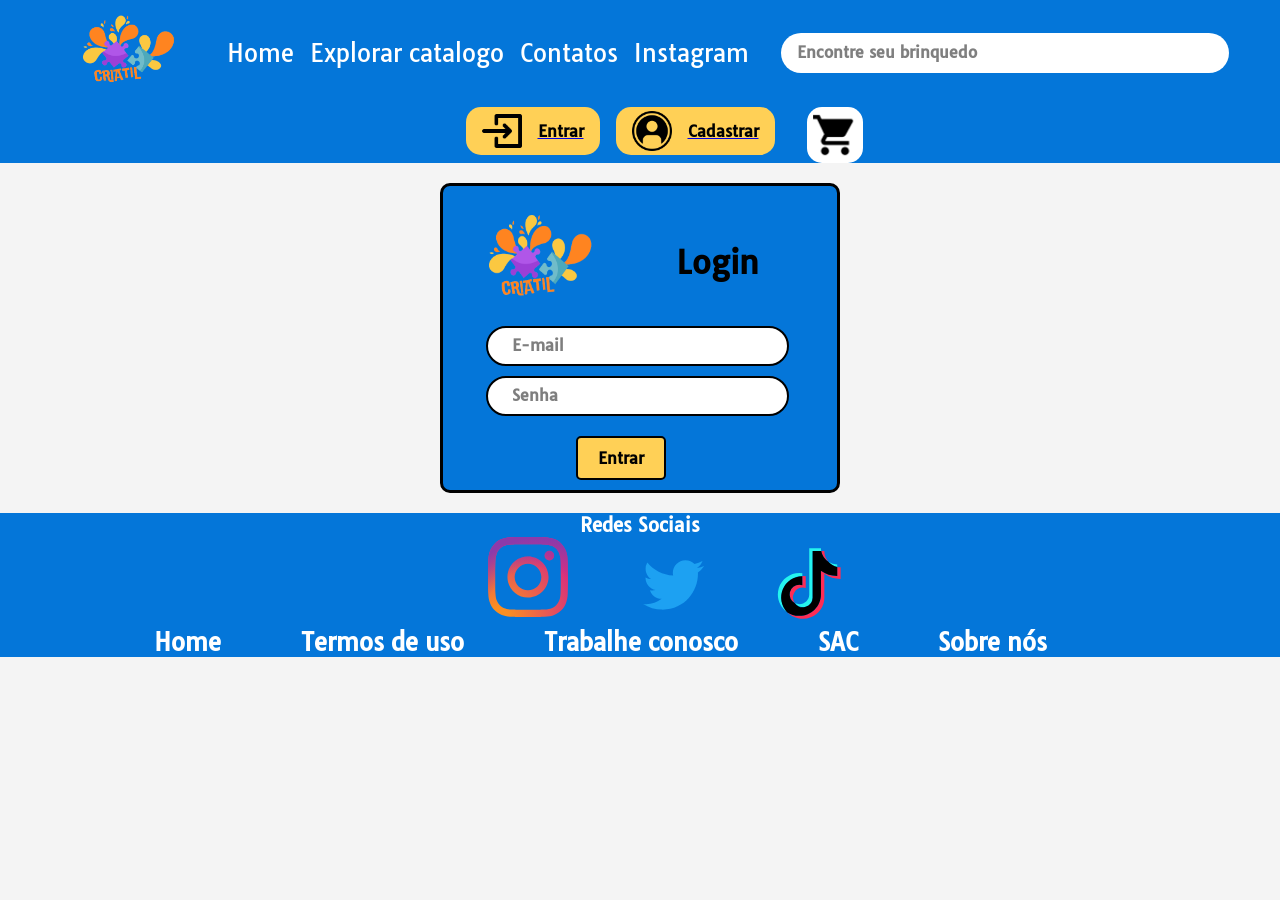
<file: Códigos/login.html>
<!DOCTYPE html>
<html lang="pt-br">
<head>
    <meta charset="UTF-8">
    <meta name="viewport" content="width=device-width, initial-scale=1.0">
    <link rel="stylesheet" href="CSS/login.css">
    <title>Criatil</title>
    <link rel="icon" type="image/x-icon" href="Imagens/Header/Logo_1-removebg-preview_waifu2x_art_noise1_scale (1).png">
</head>
<body>
    
<header>
        <!--Logo Criatil-->
        <img src="Imagens/Header/Logo_1-removebg-preview_waifu2x_art_noise1_scale (1).png" alt="Logo Criatil" class="Logo">
        <!--Anchors que levam para outras páginas-->
        <ul class="header">
            <li class="header"><a href="index.html" class="header">Home</a></li>
            <li class="header"><a href="filtro.html" class="header">Explorar catalogo</a></li>
            <li class="header"><a href="contato.html" class="header">Contatos</a></li>
            <li class="header"><a href="https://www.instagram.com/toys_criatil/" class="header">Instagram</a></li>
        </ul>
        <input type="text" placeholder="Encontre seu brinquedo"> <!--Pesquisar-->
        <div class="button"><!--Botões de login, cadastro e carrinho-->
        
        <!--login-->
        <a href="login.html">
        <button class="in_out"><img src="Imagens/Header/Login.png" alt="Entrar" class="button" a href="login.html"><h4 class="button">Entrar</h4></button>
        </a>
        <!--Cadastro-->
        <a href="cadastro.html">
        <button class="in_out_dois"><img src="Imagens/Header/Cadastro.png" alt="Cadastrar" class="button" a href="cadastro.html"><h4 class="button">Cadastrar</h4></button>
        </a><!--Carrinho-->
        <a href="carrinho.html">
        <button class="carrinho"><img src="Imagens/Header/carrinho.png" alt="Carrinho" class="carrinho" a href="carrinho.html"></button>
        </a>
    </div>
</header>

<main class="cadastro-container clearfix">
    <img src="Imagens/Header/Logo_1-removebg-preview_waifu2x_art_noise1_scale (1).png" alt="Logo Criatil" class="Logo">
    <h3>Login</h3>
    <form action="#" method="POST">
        <input type="email" placeholder="E-mail" required><br>
        <input type="password" placeholder="Senha" required><br>
        <button type="submit">Entrar</button>
    </form>

</main>

<footer>
    <div class="Redes_Sociais"><!--Inclui titulo e logo das redes sociais-->
        <div> 
        <div class="Texto"><!--Titulo-->
            <h3 class="footer">Redes Sociais</h3>
        </div>
        <div class="Logos"><!--Logos das redes sociais-->
            <a href="https://www.instagram.com/toys_criatil/">
                <img src="Imagens/Footer/instagram-2016-5.svg" alt="Instagram" class="Rede_Social">
            </a>
            <img src="Imagens/Footer/twitter-6.svg" alt="Twitter" class="Rede_Social">
            <img src="Imagens/Footer/tiktok-icon-2.svg" alt="TikTok" class="Rede_Social">
        </div>
        </div>
    </div>
<!--Anchors do footer-->

        <ul class="footer">
            <div class="anchors">
                <li class="primeiro footer"><a href="index.html"  class="footer"><h2 class="footer">Home</h2></a></li> 
            <li class="penultimo"><a href="#"  class="footer"><h2 class="footer">Termos de uso</h2></a></li>
            </div>
            <div class="anchors">
            <li class="footer"><a href="#" class="footer"><h2 class="footer">Trabalhe conosco</h2></a></li>
            <li class="footer"><a href="contato.html" class="footer"><h2 class="footer">SAC</h2></a></li>
            <li class="ultimo"><a href="sobre nós.html" class="footer"><h2 class="footer">Sobre nós</h2></a></li>  
            </div>
        </ul>

</footer>
</body>
</html>
</file>
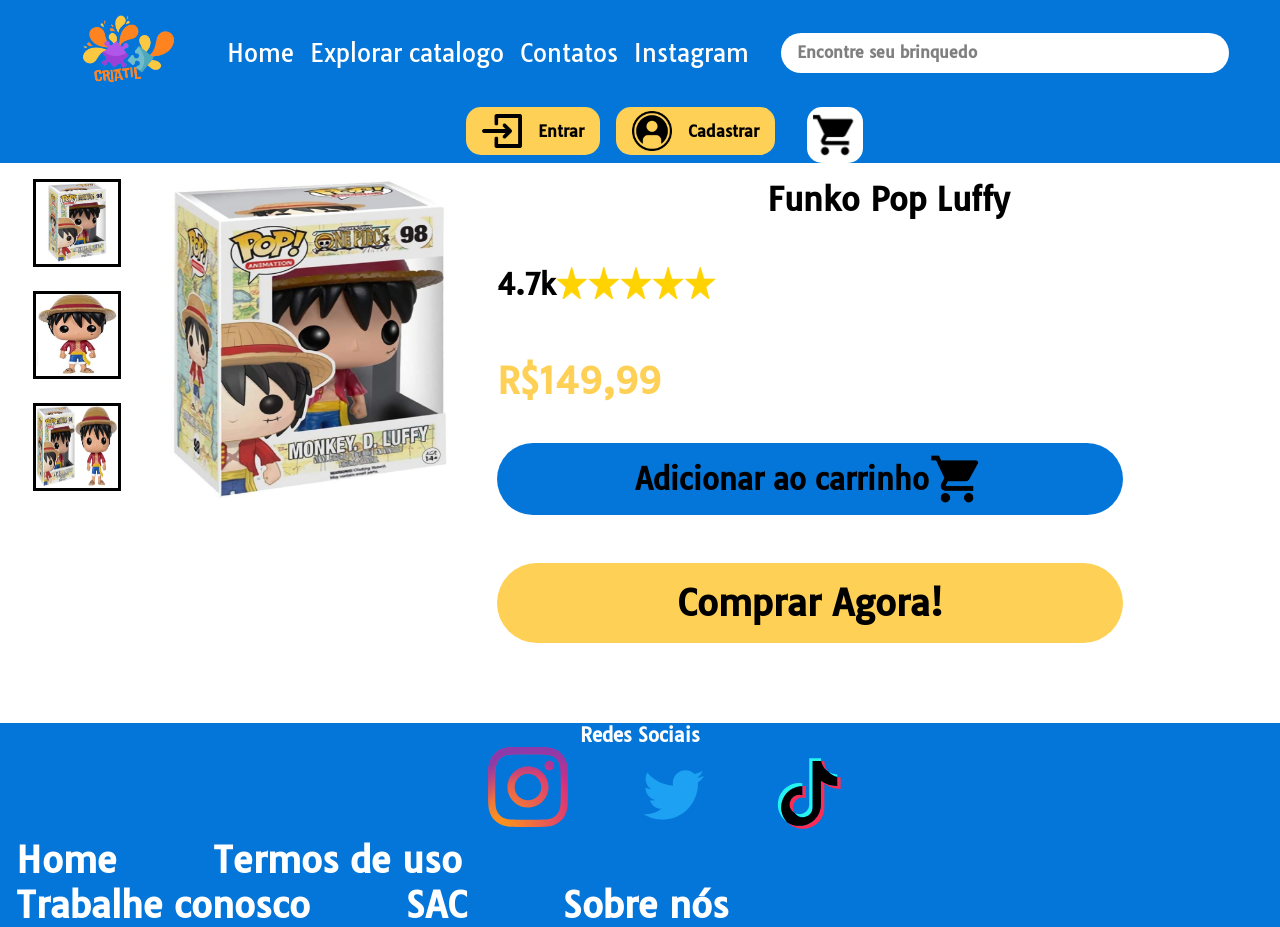
<file: Códigos/produtos.html>
<!DOCTYPE html>
<html lang="pt-br">
<head>
    <meta charset="UTF-8">
    <meta name="viewport" content="width=device-width, initial-scale=1.0">
    <title>Criatil</title>
    <link rel="stylesheet" href="CSS/produtos.css">
    <link rel="icon" type="image/x-icon" href="Imagens/Header/Logo_1-removebg-preview_waifu2x_art_noise1_scale (1).png">
</head>
<body>
    <header>
        <!--Logo Criatil-->
        <img src="Imagens/Header/Logo_1-removebg-preview_waifu2x_art_noise1_scale (1).png" alt="Logo Criatil" class="Logo">
        <!--Anchors que levam para outras páginas-->
        <ul class="header">
            <li class="header"><a href="index.html" class="header">Home</a></li>
            <li class="header"><a href="filtro.html" class="header">Explorar catalogo</a></li>
            <li class="header"><a href="contato.html" class="header">Contatos</a></li>
            <li class="header"><a href="https://www.instagram.com/toys_criatil/" class="header">Instagram</a></li>
        </ul>
        <input type="text" placeholder="Encontre seu brinquedo"> <!--Pesquisar-->
        <div class="button"><!--Botões de login, cadastro e carrinho-->
        
        <!--login-->
        <a href="login.html">
        <button class="in_out"><img src="Imagens/Header/Login.png" alt="Entrar" class="button" a href="login.html"><h4 class="button">Entrar</h4></button>
        </a>
        <!--Cadastro-->
        <a href="cadastro.html">
        <button class="in_out_dois"><img src="Imagens/Header/Cadastro.png" alt="Cadastrar" class="button" a href="cadastro.html"><h4 class="button">Cadastrar</h4></button>
        </a><!--Carrinho-->
        <a href="carrinho.html">
        <button class="carrinho"><img src="Imagens/Header/carrinho.png" alt="Carrinho" class="carrinho" a href="carrinho.html"></button>
        </a>
    </div>
    </header>

    <!--Começo corpo da página-->
    <section class="corpo">
    <div class="all_imagens">

        <div class="botoes">
            <button class="Imagem" onclick="document.getElementById('Imagem').src='Imagens/Centro/Luffy.png'"> <img src="Imagens/Centro/Luffy.png" alt="Luffy Funko pop" class="Produto"></button>
            <button class="Imagem" onclick="document.getElementById('Imagem').src='Imagens/Comprar/Luffy_Frente.png'"> <img src="Imagens/Comprar/Luffy_Frente.png" alt="Luffy Funko pop de frente"  class="Produto"></button>
            <button class="Imagem" onclick="document.getElementById('Imagem').src='Imagens/Comprar/Luffy_Detalhes.png'"> <img src="Imagens/Comprar/Luffy_Detalhes.png" alt="Luffy Funko pop com caixa"  class="Produto"></button>
        </div>
        <div class="Imagem">
                <img src="Imagens/Centro/Luffy.png" alt="Funko pop Luffy" class="Imagem" id="Imagem">
            </div>
    </div>
    <div style="width: 100%;">
        
        
    <div class="Texto">
                <h1 class="Titulo">Funko Pop Luffy</h1>
                <div class="Estrela">
                    <h4 class="Estrela">4.7k</h4>
                    <img src="Imagens/Comprar/Estrelas-removebg-preview.png" alt="Estrelas" class="Estrelas">
                </div>
                <div class="informacoes">
                    <h2 class="preco">R$149,99</h2>
                </div>
                <div class="botoes_comprar">
                    <div class="adicionar"><!--Adicionar ao carinho-->
                        <h2 class="adicionar">Adicionar ao carrinho</h2>
                        <img src="Imagens/Header/carrinho.png" alt="Carrinho" class="carrinho2">
                    </div>
                    <div class="comprar">
                        <h2 class="comprar">Comprar Agora!</h2>
                    </div>
                </div>
            </div>
        
    </div>
    </section>
    <!--Final corpo da página-->

    <footer>
        <div class="Redes_Sociais"><!--Inclui titulo e logo das redes sociais-->
            <div> 
            <div class="Texto"><!--Titulo-->
                <h3 class="footer">Redes Sociais</h3>
            </div>
            <div class="Logos"><!--Logos das redes sociais-->
                <a href="https://www.instagram.com/toys_criatil/">
                    <img src="Imagens/Footer/instagram-2016-5.svg" alt="Instagram" class="Rede_Social">
                </a>
                <img src="Imagens/Footer/twitter-6.svg" alt="Twitter" class="Rede_Social">
                <img src="Imagens/Footer/tiktok-icon-2.svg" alt="TikTok" class="Rede_Social">
            </div>
            </div>
        </div>
    <!--Anchors do footer-->
    
            <ul class="footer">
                <div class="anchors">
                    <li class="primeiro footer"><a href="index.html"  class="footer"><h2 class="footer">Home</h2></a></li> 
                <li class="penultimo"><a href="#"  class="footer"><h2 class="footer">Termos de uso</h2></a></li>
                </div>
                <div class="anchors">
                <li class="footer"><a href="#" class="footer"><h2 class="footer">Trabalhe conosco</h2></a></li>
                <li class="footer"><a href="contato.html" class="footer"><h2 class="footer">SAC</h2></a></li>
                <li class="ultimo"><a href="sobre nós.html" class="footer"><h2 class="footer">Sobre nós</h2></a></li> 
                </div>
            </ul>
    </footer>
</body>
</html>
</file>
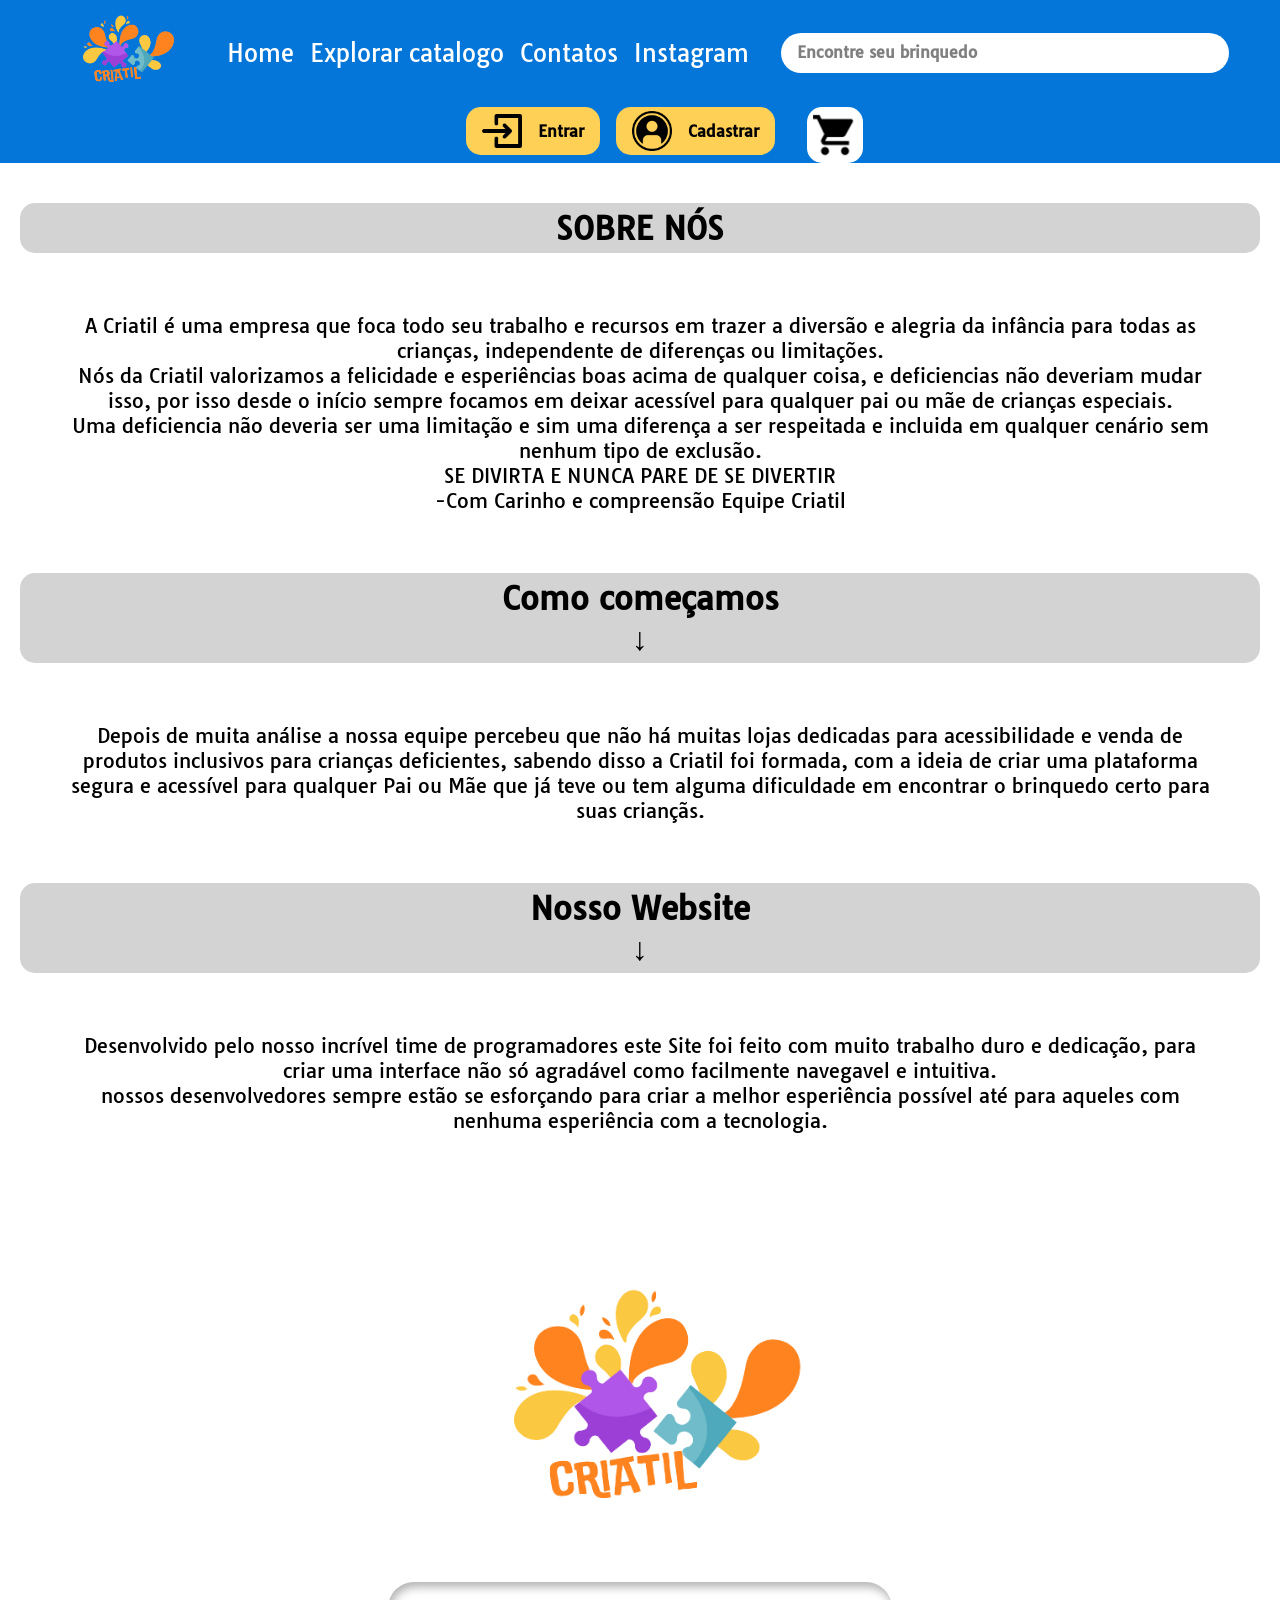
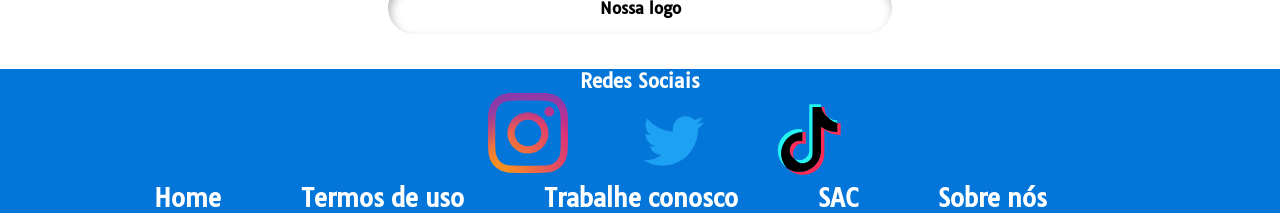
<file: Códigos/sobre nós.html>
<!DOCTYPE html>
<html lang="pt-br">

<head>
    <meta charset="UTF-8">
    <meta name="viewport" content="width=device-width, initial-scale=1.0">
    <title>Sobre Nós</title>
    <link rel="stylesheet" href="CSS/sobre nós.css">
    <script src="https://ajax.googleapis.com/ajax/libs/jquery/3.7.1/jquery.min.js"></script>
    <script src="JS/sobre nós.js"></script>
    <link rel="icon" type="image/x-icon" href="Imagens/Header/Logo_1-removebg-preview_waifu2x_art_noise1_scale (1).png">

</head>

<body>
    <header>
        <!--Logo Criatil-->
        <img src="Imagens/Header/Logo_1-removebg-preview_waifu2x_art_noise1_scale (1).png" alt="Logo Criatil" class="Logo">
        <!--Anchors que levam para outras páginas-->
        <ul class="header">
            <li class="header"><a href="index.html" class="header">Home</a></li>
            <li class="header"><a href="filtro.html" class="header">Explorar catalogo</a></li>
            <li class="header"><a href="contato.html" class="header">Contatos</a></li>
            <li class="header"><a href="https://www.instagram.com/toys_criatil/" class="header">Instagram</a></li>
        </ul>
        <input type="text" placeholder="Encontre seu brinquedo"> <!--Pesquisar-->
        <div class="button"><!--Botões de login, cadastro e carrinho-->
        
        <!--login-->
        <a href="login.html">
        <button class="in_out"><img src="Imagens/Header/Login.png" alt="Entrar" class="button" a href="login.html"><h4 class="button">Entrar</h4></button>
        </a>
        <!--Cadastro-->
        <a href="cadastro.html">
        <button class="in_out_dois"><img src="Imagens/Header/Cadastro.png" alt="Cadastrar" class="button" a href="cadastro.html"><h4 class="button">Cadastrar</h4></button>
        </a><!--Carrinho-->
        <a href="carrinho.html">
        <button class="carrinho"><img src="Imagens/Header/carrinho.png" alt="Carrinho" class="carrinho" a href="carrinho.html"></button>
        </a>
    </div>
    </header>
    <br>
    <div class="caixa0">
        <h1 class="titulo0">SOBRE NÓS</h1>
        <div class="text0" id="text0">
            <p>
                A Criatil é uma empresa que foca todo seu trabalho e recursos em trazer a diversão e alegria da infância
                para todas as crianças, independente de diferenças ou limitações. <br>
                Nós da Criatil valorizamos a felicidade e esperiências boas acima de qualquer coisa, e deficiencias não
                deveriam mudar isso, por isso desde o início
                sempre focamos em deixar acessível para qualquer pai ou mãe de crianças especiais. <br>
                Uma deficiencia não deveria ser uma limitação e sim uma diferença a ser respeitada e incluida em
                qualquer cenário sem nenhum tipo de exclusão. <br>
                <large>SE DIVIRTA E NUNCA PARE DE SE DIVERTIR</large><br>
                -Com Carinho e compreensão Equipe Criatil
            </p>
        </div>
        <h1 class="titulo1">Como começamos<div class="seta1">↓</div>
        </h1>
        <div class="text1">
            <p>Depois de muita análise a nossa equipe percebeu que não há muitas lojas dedicadas para acessibilidade e
                venda
                de produtos inclusivos para crianças deficientes,
                sabendo disso a Criatil foi formada, com a ideia de criar uma plataforma segura e acessível para
                qualquer
                Pai ou Mãe que já teve ou tem alguma dificuldade em
                encontrar o brinquedo certo para suas criançãs.
            </p>
        </div>
        <h1 class="titulo2">Nosso Website<div class="seta2">↓</div>
        </h1>
        <div class="text2">
            <p>Desenvolvido pelo nosso incrível time de programadores este Site
                foi feito com muito trabalho duro e dedicação, para criar uma interface
                não só agradável como facilmente navegavel e intuitiva.<br>
                nossos desenvolvedores sempre estão se esforçando para criar a melhor esperiência possível
                até para aqueles com nenhuma esperiência com a tecnologia.
            </p>
        </div>
        <div class="arealogo">
        <img title="Nossa logo" src="Imagens/Header/Logo_1-removebg-preview_waifu2x_art_noise1_scale (1).png" alt="logo criatil" class="imgcriatil">
        <div class="disclogo">Nossa logo</div>
    </div>
    </div>
    <br>
    <footer>
        <div class="Redes_Sociais"><!--Inclui titulo e logo das redes sociais-->
            <div> 
            <div class="Texto"><!--Titulo-->
                <h3 class="footer">Redes Sociais</h3>
            </div>
            <div class="Logos"><!--Logos das redes sociais-->
                <a href="https://www.instagram.com/toys_criatil/">
                    <img src="Imagens/Footer/instagram-2016-5.svg" alt="Instagram" class="Rede_Social">
                </a>
                <img src="Imagens/Footer/twitter-6.svg" alt="Twitter" class="Rede_Social">
                <img src="Imagens/Footer/tiktok-icon-2.svg" alt="TikTok" class="Rede_Social">
            </div>
            </div>
        </div>
    <!--Anchors do footer-->
    
            <ul class="footer">
                <div class="anchors">
                    <li class="primeiro footer"><a href="index.html"  class="footer"><h2 class="footer">Home</h2></a></li> 
                <li class="penultimo"><a href="#"  class="footer"><h2 class="footer">Termos de uso</h2></a></li>
                </div>
                <div class="anchors">
                <li class="footer"><a href="#" class="footer"><h2 class="footer">Trabalhe conosco</h2></a></li>
                <li class="footer"><a href="contato.html" class="footer"><h2 class="footer">SAC</h2></a></li>
                <li class="ultimo"><a href="sobre nós.html" class="footer"><h2 class="footer">Sobre nós</h2></a></li> 
                </div>
            </ul>
   
    </footer>
</body>

</html>
</file>
<file: Códigos/CSS/principal.css>
@import url('https://fonts.googleapis.com/css2?family=Tauri&display=swap');

*{/*Zerar valores e aplicar fonte padrão (Tauri)*/
box-sizing: border-box;
margin: 0;
padding: 0;
background-color: none;
font-family: "Tauri";
}

/*Inicio header*/
header{ 
  background-color: #0476D9;
  width: 100%;
  display: flex;
  flex-wrap: wrap;
  justify-content: center;
}

img.Logo{
  width: 10rem;

}

ul.header{
  display: flex;
  align-items: center;
}

li.header{
  list-style-type: none;
  margin-left: 1rem;
}
a.header{
  color: white;
  text-decoration: none;
  font-size: 1.5rem;
}

input{
  height: 2.5rem;
  width: 28rem;
  align-self: center;
  border-radius: 50px;
  border: none;
  margin-left: 2rem;
}
input::placeholder {/*Customizar place holder do input*/
  font-weight: bold;
  font-size: 1rem;
  opacity: 0.5;
  color: black;
  padding-left: 1rem;
}
img.button{/* Imagem Botão Cadastro e Login*/
  height: 40px;
  align-self: center;
  margin-right: 1rem;
  margin-left: 1rem;
}
button.in_out{ /*Botão Login*/
  height: 3rem;
  width: fit-content;
  align-self: center;
  border-radius: 15px;
  background-color: #FFD056;
  border: none;
  display: flex;
  margin-left: 3rem;
  cursor: pointer;
}
button.in_out_dois{/*Botão Cadastro*/
  height: 3rem;
  width: fit-content;
  align-self: center;
  border-radius: 15px;
  background-color: #FFD056;
  border: none;
  display: flex;
  margin-left: 1rem;
  cursor: pointer;
}
h4.button{/*Texto Botão Cadastro e Login*/
  font-size: 1rem;
  align-self: center;
  margin-right: 1rem;
}
button.carrinho{/*Botão carrinho*/
  width: 3.5rem;
  height: 3.5rem;
  display: flex;
  justify-content: center;
  align-items: center;
  border: none;
  background-color: white;
  border-radius: 15px;
  align-self: center;
  justify-self: flex-end;
  margin-left: 2rem;
}
img.carrinho{/*Imagem Botão carrinho*/
  width: 3rem;
  height: 3rem;
}
div.button{/*Botoões de Login, Cadastro e Carrinho*/
  display: flex;
  white-space: nowrap;
}
/*Vambora pra responsividade XD*/
@media (max-width: 373px) {
  header{
    width: 100%;
  }
}
@media (max-width: 420px) and (min-width: 390px) {
  a.header{
      color: white;
      text-decoration: none;
      font-size: 1.28rem;
  }
  input{
      height: 2.5rem;
      width: 28rem;
      align-self: center;
      border-radius: 50px;
      border: none;
      margin-left: 2rem;
      margin-top: 1rem;
  }
    button.carrinho{
      width: 2.7rem;
      height: 2.7rem;
      display: flex;
      justify-content: center;
      align-items: center;
      border: none;
      background-color: white;
      border-radius: 15px;
      align-self: center;
      justify-self: flex-end;
      margin-left: 1rem;
    }
    img.button{
      height: 25px;
      align-self: center;
      margin-right: 1rem;
      margin-left: 1rem;
  }
  h4.button{/*Texto Botão Cadastro e Login*/
      font-size: 1rem;
      align-self: center;
      margin-right: 1rem;
    }
    img.carrinho{/*Imagem Botão carrinho*/
      width: 2rem;
      height: 2rem;
    }
}
@media (max-width: 389px) and (min-width: 350px) {
a.header{
    color: white;
    text-decoration: none;
    font-size: 1.1rem;
}
input{
    height: 2.5rem;
    width: 28rem;
    align-self: center;
    border-radius: 50px;
    border: none;
    margin-left: 2rem;
    margin-top: 1rem;
}
  button.carrinho{
    width: 2.7rem;
    height: 2.7rem;
    display: flex;
    justify-content: center;
    align-items: center;
    border: none;
    background-color: white;
    border-radius: 15px;
    align-self: center;
    justify-self: flex-end;
    margin-left: 1rem;
  }
  img.button{
    height: 25px;
    align-self: center;
    margin-right: 1rem;
    margin-left: 1rem;
}
h4.button{/*Texto Botão Cadastro e Login*/
    font-size: 1rem;
    align-self: center;
    margin-right: 1rem;
  }
  img.carrinho{/*Imagem Botão carrinho*/
    width: 2rem;
    height: 2rem;
  }
}
@media (max-width: 929px){
button.carrinho{/*Botão carrinho*/
  margin-left: 1rem;
}
button.in_out{ /*Botão Login*/
  margin-left: 1rem;
}
input{
  margin-top: 1rem;
}
div.button{
  margin-top: 1rem;
}
}
/*Fim header*/

  /*Inicio corpo do texto*/
  a{
    text-decoration: none;
}
.Slider{
   display: flex;
   flex-direction: column;
   justify-content: center;  
   align-items: center;
   margin: 50px 0px;
   justify-self: center;
   width: 75%;
}
.Titulo{
    font-size: 28px;
    text-transform: uppercase;
    text-align: center;
    margin: 0px;
}
.Card{
    display: flex;
    flex-direction: column;
    width: 300px;
    padding: 15px;
    border: 2px solid rgb(0, 0,0,0.08);
    border-radius: 10px;
    margin: 0px 20px;
    transition-duration: 0.5s;
}
.Card:hover{
    transform: translateY(-10px);
}
.Imagem_container{
    width: 100%;
    height: 100%;
    display: flex;
    overflow: hidden;
}
.Imagem a,Imagem{
    width: 100%;
    height: 100%;
    display: flex;    
}
.Imagem a img{
    width: 100%;
    height: 100%;
    object-position: center;
    object-fit: contain;
}
.Nome_Produto,.preco{
    text-align: center
}
.Nome_Produto{
    font-size: 2rem;
    flex-wrap: wrap;
}
.preco{
    font-size: 1.5rem;
}
.primeiro{
    margin-top: 0.3rem;
}
div.Comprar_Agora{
    background-color: #FFD056;
    border-radius: 25px;
    display: flex;
    justify-content: center;
}
h2.Comprar_Agora{
    text-align: center;
    padding: 0.7rem;
    cursor: pointer;
}
button.Comprar_Agora{
    border: none;
    background-color: transparent;
    border-radius: 25px;
    width: 100%;
}
div.videos{
    display: flex;
    justify-content: center;
    width:90%
}
.Titulo{
    margin-bottom: 1rem;
}
img.filtro,.filtro2,.filtro3,.filtro4,.filtro5,.filtro6{
  width: 8rem;
  margin-right: 1rem;
}
div.iframes{
display: flex;
justify-content: center;
}
iframe{
  margin-left: 2rem;
  border-radius: 10px;
}
div.filtro{
  display: flex;
  width: 100%;
  justify-content: center;
}
div#filtro{
  display: flex;
  flex-direction: column;
  align-items: center;
  width: 15rem;
  
}
h5{
  font-size: 1.5rem;
  margin-top: 1rem;
  text-align: center;
}
@media (min-width:350px) and (max-width:450px){
  iframe.video2,iframe.video3{
    display: none;
  }
  img.filtro,img.filtro2,img.filtro3,img.filtro4,img.filtro5,img.filtro6{
    width: 5rem;
  }
  img.filtro5,h5.apagar{
    display: none;
  }
  h5{
    font-size: 1rem;
    margin-top: 1rem;
    text-align: center;
  }
  }
  @media (min-width:1000px) and (max-width:1300px){
    img.filtro,img.filtro2,img.filtro3,img.filtro4,img.filtro5,img.filtro6{
      width: 6.25rem;
    }
    img.filtro,img.filtro2,img.filtro3,img.filtro4,img.filtro5,img.filtro6{
      width: 7.5rem;
    }
    h5{
      font-size: 1.4rem;
      margin-top: 1rem;
      text-align: center;
    }
  }
/*Fim corpo do site*/

/*Inicio footer*/
footer{ 
  background-color: #0476D9;
  width: 100%;
  display: flex;
  flex-wrap: wrap;
  justify-content: space-evenly;
}
img.Rede_Social{
  width: 4rem;
  margin-left: 4rem;
}
div.Logos{
  display: flex;
  justify-content: space-evenly;
}
img.Rede_Social{
  width: 5rem;
}
h3.footer,h2.footer{
  text-align: center;
  color: #FFFFFF;
}

ul.footer{
  list-style: none;
  align-items: center;
  display: flex;
  flex-wrap: wrap;
}
li.footer{
  margin-right: 5rem;
}
.ultimo{
  margin-right: 5rem;
}
.penultimo{
  margin-right: 5rem;
}
a.footer{
  text-decoration: none;
}
div.anchors{
  display: flex;
}
@media (min-width: 1000px){
 
}
@media (max-width: 900px) and (min-width:701px){
  ul.footer{
      display: flex;
      flex-direction: column;
      align-items: center;
     }
  div.anchors{
      justify-self: center;
      margin-top: 0.5rem;
  }
}
@media (max-width: 700px) and (min-width:500px) {
  
}
@media (min-width : 350px) and (max-width: 400px) {
  ul.footer{
    justify-content: center;
   }
   h2.footer{
    font-size: 1rem;
   }
   li.footer{
    width: 2rem;
    display: flex;
    justify-content: center;
   }
   .ultimo{
    margin-right: 0px;
   }
   .penultimo{
    margin-right: 0px;
   }
   div.anchors{
    justify-self: center;
    margin-top: 0.5rem;
  }
  img.Rede_Social{
    width: 4rem;
    margin-left: 4rem;
  }
}
@media (max-width: 450px) and (min-width:400px) {
 ul.footer{
  justify-content: center;
 }
 h2.footer{
  font-size: 1rem;
 }
 li.footer{
  width: 2rem;
  display: flex;
  justify-content: center;
 }
 .ultimo{
  margin-right: 0px;
 }
 .penultimo{
  margin-right: 0px;
 }
 div.anchors{
  justify-self: center;
  margin-top: 0.5rem;
}
img.Rede_Social{
  width: 4rem;
  margin-left: 4rem;
}
}
/*Fim Fotter*/
</file>
<file: Códigos/CSS/cadastro.css>
@import url('https://fonts.googleapis.com/css2?family=Tauri&display=swap');

*{/*Zerar valores e aplicar fonte padrão (Tauri)*/
box-sizing: border-box;
margin: 0;
padding: 0;
background-color: none;
font-family: "Tauri";
}

/*Inicio footer*/
footer{ 
  background-color: #0476D9;
  width: 100%;
  display: flex;
  flex-wrap: wrap;
  justify-content: space-evenly;
}
img.Rede_Social{
  width: 4rem;
  margin-left: 4rem;
}
div.Logos{
  display: flex;
  justify-content: space-evenly;
}
img.Rede_Social{
  width: 5rem;
}
h3.footer,h2.footer{
  text-align: center;
  color: #FFFFFF;
}

ul.footer{
  list-style: none;
  align-items: center;
  display: flex;
  flex-wrap: wrap;
}
li.footer{
  margin-right: 5rem;
}
.ultimo{
  margin-right: 5rem;
}
.penultimo{
  margin-right: 5rem;
}
a.footer{
  text-decoration: none;
}
div.anchors{
  display: flex;
}
@media (min-width: 1000px){
 
}
@media (max-width: 900px) and (min-width:701px){
  ul.footer{
      display: flex;
      flex-direction: column;
      align-items: center;
     }
  div.anchors{
      justify-self: center;
      margin-top: 0.5rem;
  }
}
@media (max-width: 700px) and (min-width:500px) {
  
}
@media (min-width : 350px) and (max-width: 400px) {
  ul.footer{
    justify-content: center;
   }
   h2.footer{
    font-size: 1rem;
   }
   li.footer{
    width: 2rem;
    display: flex;
    justify-content: center;
   }
   .ultimo{
    margin-right: 0px;
   }
   .penultimo{
    margin-right: 0px;
   }
   div.anchors{
    justify-self: center;
    margin-top: 0.5rem;
  }
  img.Rede_Social{
    width: 4rem;
    margin-left: 4rem;
  }
}
@media (max-width: 450px) and (min-width:400px) {
 ul.footer{
  justify-content: center;
 }
 h2.footer{
  font-size: 1rem;
 }
 li.footer{
  width: 2rem;
  display: flex;
  justify-content: center;
 }
 .ultimo{
  margin-right: 0px;
 }
 .penultimo{
  margin-right: 0px;
 }
 div.anchors{
  justify-self: center;
  margin-top: 0.5rem;
}
img.Rede_Social{
  width: 4rem;
  margin-left: 4rem;
}
}
/*Fim Fotter*/

/*
   css do header: */
   header{ 
    background-color: #0476D9;
    width: 100%;
    display: flex;
    flex-wrap: wrap;
    justify-content: center;
  }
  
  img.Logo{
    width: 10rem;
  
  }
  
  ul.header{
    display: flex;
    align-items: center;
  }
  
  li.header{
    list-style-type: none;
    margin-left: 1rem;
  }
  a.header{
    color: white;
    text-decoration: none;
    font-size: 1.5rem;
  }
  
  input{
    height: 2.5rem;
    width: 28rem;
    align-self: center;
    border-radius: 50px;
    border: none;
    margin-left: 2rem;
  }
  input::placeholder {/*Customizar place holder do input*/
    font-weight: bold;
    font-size: 1rem;
    opacity: 0.5;
    color: black;
    padding-left: 1rem;
  }
  img.button{/* Imagem Botão Cadastro e Login*/
    height: 40px;
    align-self: center;
    margin-right: 1rem;
    margin-left: 1rem;
  }
  button.in_out{ /*Botão Login*/
    height: 3rem;
    width: fit-content;
    align-self: center;
    border-radius: 15px;
    background-color: #FFD056;
    border: none;
    display: flex;
    margin-left: 3rem;
    cursor: pointer;
  }
  button.in_out_dois{/*Botão Cadastro*/
    height: 3rem;
    width: fit-content;
    align-self: center;
    border-radius: 15px;
    background-color: #FFD056;
    border: none;
    display: flex;
    margin-left: 1rem;
    cursor: pointer;
  }
  h4.button{/*Texto Botão Cadastro e Login*/
    font-size: 1rem;
    align-self: center;
    margin-right: 1rem;
  }
  button.carrinho{/*Botão carrinho*/
    width: 3.5rem;
    height: 3.5rem;
    display: flex;
    justify-content: center;
    align-items: center;
    border: none;
    background-color: white;
    border-radius: 15px;
    align-self: center;
    justify-self: flex-end;
    margin-left: 2rem;
  }
  img.carrinho{/*Imagem Botão carrinho*/
    width: 3rem;
    height: 3rem;
  }
  div.button{/*Botoões de Login, Cadastro e Carrinho*/
    display: flex;
    white-space: nowrap;
  }
  /*Vambora pra responsividade XD*/
  @media (max-width: 373px) {
    header{
      width: 100%;
    }
  }
  @media (max-width: 420px) and (min-width: 390px) {
    a.header{
        color: white;
        text-decoration: none;
        font-size: 1.28rem;
    }
    input{
        height: 2.5rem;
        width: 28rem;
        align-self: center;
        border-radius: 50px;
        border: none;
        margin-left: 2rem;
        margin-top: 1rem;
    }
      button.carrinho{
        width: 2.7rem;
        height: 2.7rem;
        display: flex;
        justify-content: center;
        align-items: center;
        border: none;
        background-color: white;
        border-radius: 15px;
        align-self: center;
        justify-self: flex-end;
        margin-left: 1rem;
      }
      img.button{
        height: 25px;
        align-self: center;
        margin-right: 1rem;
        margin-left: 1rem;
    }
    h4.button{/*Texto Botão Cadastro e Login*/
        font-size: 1rem;
        align-self: center;
        margin-right: 1rem;
      }
      img.carrinho{/*Imagem Botão carrinho*/
        width: 2rem;
        height: 2rem;
      }
  }
  @media (max-width: 389px) and (min-width: 350px) {
  a.header{
      color: white;
      text-decoration: none;
      font-size: 1.1rem;
  }
  input{
      height: 2.5rem;
      width: 28rem;
      align-self: center;
      border-radius: 50px;
      border: none;
      margin-left: 2rem;
      margin-top: 1rem;
  }
    button.carrinho{
      width: 2.7rem;
      height: 2.7rem;
      display: flex;
      justify-content: center;
      align-items: center;
      border: none;
      background-color: white;
      border-radius: 15px;
      align-self: center;
      justify-self: flex-end;
      margin-left: 1rem;
    }
    img.button{
      height: 25px;
      align-self: center;
      margin-right: 1rem;
      margin-left: 1rem;
  }
  h4.button{/*Texto Botão Cadastro e Login*/
      font-size: 1rem;
      align-self: center;
      margin-right: 1rem;
    }
    img.carrinho{/*Imagem Botão carrinho*/
      width: 2rem;
      height: 2rem;
    }
  }
  @media (max-width: 929px){
  button.carrinho{/*Botão carrinho*/
    margin-left: 1rem;
  }
  button.in_out{ /*Botão Login*/
    margin-left: 1rem;
  }
  input{
    margin-top: 1rem;
  }
  div.button{
    margin-top: 1rem;
  }
  }
  /*Fim header*/

  /* css do cadastro */
  body {
    font-family: "Tauri", sans-serif;
    background-color: #F4F4F4;
    margin: 0;
    padding: 0;
}
.container {
    max-width: 1200px;
    margin: 0 auto;
    padding: 20px;
    display: flex;
    flex-direction: column;
    align-items: center;
}

.cadastro-container {
    display:block;
    align-items: center;
    background-color: #0476D9;
    padding: 10px;
    border-radius: 10px;
    text-align: center;
    width: 80%;
    max-width: 400px;
    margin: 20px auto;
    padding: 10px;
    border: 3px solid black;
}
.cadastro-container input {
    margin-bottom: 10px;
    width: 90%;
    padding-left: 3px;
    padding-right: 3px;
    font-size: 0.95rem;
    font-weight: bold;
    border: 2px solid black;
    box-sizing: border-box;
    text-indent: 5px;
    letter-spacing: 0;
}
.cadastro-container h3 {
    font-size: 2rem;
    font-weight:bold;
    margin: 40px;
    align-items: center;
    margin-bottom: 15px;
}
.cadastro-container .Logo {
    width: 180px;
    height: 130px;
    float: left;
    margin-right: 20px; /* espaço de margem à direita */
}
.clearfix::after {
    content: "";
    display: table;
    clear: both;
}
.cadastro-container button {
        background-color: #FFD056;
        color: black;
        border: none;
        border-radius: 5px;
        padding: 10px 20px;
        cursor: pointer;
        font-weight: bold;
        font-size: 16px;
        margin-top: 10px;
        border: 2px solid black;
}
.cadastro-container form {
    margin-right: 10%;
}
/* responsividade: */
@media(max-width: 485px) {
    .cadastro-container h3 {
        font-size: 1.7rem;
        margin-left: 0;
    }
    .cadastro-container .Logo {
        width: 170px;
        height: 120px;
        margin-right: 0px;
    }
}
@media(max-width: 420px) {
    .cadastro-container h3 {
        font-size: 1.5rem;
    }
}
@media(max-width: 390px) {
    .cadastro-container h3 {
        font-size: 1.2rem;
    }
    .cadastro-container .Logo {
        width: 160px;
        height: 120px;
        margin-right: 10px;
        margin: 0;
    }
    .cadastro-container input {
        width: 80%;
        margin-bottom: 5px;
    }
    .cadastro-container {
        margin: 10px;
    }
}
@media(max-width: 330px) {
    .cadastro-container h3 {
        font-size: 1.3rem;
    }
    .cadastro-container .Logo {
        width: 140px;
        height: 100px;
        
    }
}
</file>
<file: Códigos/CSS/carrinho.css>
/* css do carrinho */
body {
  font-family: "Tauri", sans-serif;
  background-color: #F4F4F4;
  margin: 0;
  padding: 0;
}

.conteudo-carrinho {
  display: flex;
  justify-content: space-between;
  margin: 20px;
  padding: 20px;
}

.item-produto {
  border: 3px solid black;
  width: 100%;
  background-color: #EAEAEA;
  margin-bottom: 20px;
  padding: 10px;
  border-radius: 10px;
  white-space: nowrap;
  position: relative;
}

.detalhes-produto {
  display: flex;
  align-items: flex-start;
  border-radius: 10px;
}

.imagem-produto {
  width: 120px;
  height: 120px;
  object-fit: cover;
  margin-right: 5px;
  border-radius: 10px;
  border: 2px solid #2c5274;
}
.info-produto h3 {
  font-size: 1.5rem;
  margin-bottom: 5px;
  font-weight: bold;
  padding-right: 20px;
  padding-left: 0;
}
.produtos {
  max-height:max-content;
  overflow-y: auto;
  overflow-x: hidden;
  scroll-behavior: smooth;
  border-radius: 10px;
  padding: 30px;
}

.info-produto p {
  font-size: 1.03rem;
  font-weight:bold;
  margin-bottom: 0;
  margin-top: 20px;
  padding-right: 20px;
}

.info-produto {
  display: flex;
  align-items: center;
  margin-top: 10px;
  margin: 25px;
}
.cancelar {
  position: absolute;
  top: 75%;
  right: 10px;
  width: 30px;
  height: 30px;
  cursor: pointer;
}
.painel-lateral {
  width: 300px;
  background-color: #0476D9;
  border: 3px solid black;
  padding: 20px;
  border-radius: 10px;
  color: white;
  margin-left: 20px;
}
@media(max-width: 1243px) {
  .info-produto {
    flex-direction: column;
    width: 100%;
  }
}
@media(max-width: 950px) and (min-width: 661px) {
  .info-produto, .info-produto p, .info-produto h3 {
    font-size: 0.9rem;
  }
}
@media(max-width: 800px) {
  .detalhes-produto {
    flex-direction: column;
  }
}
@media(max-width: 800px) {
  .detalhes-produto, .imagem-produto  {
    align-items: center;
  }
}
@media(max-width: 660px) {
  .conteudo-carrinho {
    flex-direction: column;
    align-items: center;
  }
  .item-produto {
    width: 100%;
  }
  .painel-lateral {
    width:90%;
  }
}
@media(max-width: 460px) {
  .info-produto, .info-produto p, .info-produto h3 {
    font-size: 0.9rem;
    align-items: center;
    justify-content: center;
  }
}
.caixa-input label,
.caixa-input input {
  display: block;
  margin-bottom: 10px;
  width:90%;
}

.botao-amarelo {
  background-color: #FFD056;
  color: black;
  border: none;
  border-radius: 5px;
  padding: 10px 20px;
  cursor: pointer;
  font-weight: bold;
  font-size: 16px;
  margin-top: 10px;
}
.caixa-resumo {
  font-weight: bold;
  color: black;
}
div.produto{
  display: flex;
  flex-direction: column;
}


/* fim do css do carrinho */


/* css do footer*/
footer{ 
  background-color: #0476D9;
  width: 100%;
  display: flex;
  flex-wrap: wrap;
  justify-content: space-evenly;
  margin-top: 20vh;
}
img.Rede_Social{
  width: 4rem;
  margin-left: 4rem;
}
div.Logos{
  display: flex;
  justify-content: space-evenly;
}
img.Rede_Social{
  width: 5rem;
}
h3.footer,h2.footer{
  text-align: center;
  color: #FFFFFF;
}

ul.footer{
  list-style: none;
  align-items: center;
  display: flex;
  flex-wrap: wrap;
}
li.footer{
  margin-right: 5rem;
}
.ultimo{
  margin-right: 5rem;
}
a.footer{
  text-decoration: none;
}
div.anchors{
  display: flex;
}
@media (min-width: 1000px){
 
}
@media (max-width: 900px) and (min-width:701px){
 
}
@media (max-width: 700px) and (min-width:500px) {
  
}
@media (min-width : 350px) and (max-width: 400px) {
  
}
@media (max-width: 450px) and (min-width:400px) {
 ul.footer{
  justify-content: center;
 }
 h2.footer{
  font-size: 1rem;
 }
 li.footer{
  width: 2rem;
  display: flex;
  justify-content: center;
 }
 .ultimo{
  margin-right: 0px;
 }
 .penultimo{
  margin-right: 0px;
 }
}
/* fim do css do footer

   css do header: */
   header{ 
    background-color: #0476D9;
    width: 100%;
    display: flex;
    flex-wrap: wrap;
    justify-content: center;
}

img.Logo{
    width: 10rem;

}

ul{
    display: flex;
    align-items: center;
}

li{
    list-style-type: none;
    margin-left: 1rem;
}
a{
    color: white;
    text-decoration: none;
    font-size: 1.5rem;
}

input{
    height: 2.5rem;
    width: 28rem;
    align-self: center;
    border-radius: 50px;
    border: none;
    margin-left: 2rem;
}
input::placeholder {/*Customizar place holder do input*/
    font-weight: bold;
    font-size: 1rem;
    opacity: 0.5;
    color: black;
    padding-left: 1rem;
  }
img.button{/* Imagem Botão Cadastro e Login*/
    height: 40px;
    align-self: center;
    margin-right: 1rem;
    margin-left: 1rem;
}
  button.in_out{ /*Botão Login*/
    height: 3rem;
    width: fit-content;
    align-self: center;
    border-radius: 15px;
    background-color: #FFD056;
    border: none;
    display: flex;
    margin-left: 3rem;
    cursor: pointer;
  }
  button.in_out_dois{/*Botão Cadastro*/
    height: 3rem;
    width: fit-content;
    align-self: center;
    border-radius: 15px;
    background-color: #FFD056;
    border: none;
    display: flex;
    margin-left: 1rem;
    cursor: pointer;
  }
  h4.button{/*Texto Botão Cadastro e Login*/
    font-size: 1rem;
    align-self: center;
    margin-right: 1rem;
  }
  button.carrinho{/*Botão carrinho*/
    width: 3.5rem;
    height: 3.5rem;
    display: flex;
    justify-content: center;
    align-items: center;
    border: none;
    background-color: white;
    border-radius: 15px;
    align-self: center;
    justify-self: flex-end;
    margin-left: 2rem;
  }
  img.carrinho{/*Imagem Botão carrinho*/
    width: 3rem;
    height: 3rem;
  }
  div.button{/*Botoões de Login, Cadastro e Carrinho*/
    display: flex;
    white-space: nowrap;
  }
  /*Vambora pra responsividade XD*/
  @media (max-width: 373px) {
    header{
      width: 100%;
    }
  }
@media (max-width: 420px) and (min-width: 390px) {
    a{
        color: white;
        text-decoration: none;
        font-size: 1.28rem;
    }
    input{
        height: 2.5rem;
        width: 28rem;
        align-self: center;
        border-radius: 50px;
        border: none;
        margin-left: 2rem;
        margin-top: 1rem;
    }
      button.carrinho{
        width: 2.7rem;
        height: 2.7rem;
        display: flex;
        justify-content: center;
        align-items: center;
        border: none;
        background-color: white;
        border-radius: 15px;
        align-self: center;
        justify-self: flex-end;
        margin-left: 1rem;
      }
      img.button{
        height: 25px;
        align-self: center;
        margin-right: 1rem;
        margin-left: 1rem;
    }
    h4.button{/*Texto Botão Cadastro e Login*/
        font-size: 1rem;
        align-self: center;
        margin-right: 1rem;
      }
      img.carrinho{/*Imagem Botão carrinho*/
        width: 2rem;
        height: 2rem;
      }
}
@media (max-width: 389px) and (min-width: 350px) {
  a{
      color: white;
      text-decoration: none;
      font-size: 1.1rem;
  }
  input{
      height: 2.5rem;
      width: 28rem;
      align-self: center;
      border-radius: 50px;
      border: none;
      margin-left: 2rem;
      margin-top: 1rem;
  }
    button.carrinho{
      width: 2.7rem;
      height: 2.7rem;
      display: flex;
      justify-content: center;
      align-items: center;
      border: none;
      background-color: white;
      border-radius: 15px;
      align-self: center;
      justify-self: flex-end;
      margin-left: 1rem;
    }
    img.button{
      height: 25px;
      align-self: center;
      margin-right: 1rem;
      margin-left: 1rem;
  }
  h4.button{/*Texto Botão Cadastro e Login*/
      font-size: 1rem;
      align-self: center;
      margin-right: 1rem;
    }
    img.carrinho{/*Imagem Botão carrinho*/
      width: 2rem;
      height: 2rem;
    }
}
@media (max-width: 929px){
  button.carrinho{/*Botão carrinho*/
    margin-left: 1rem;
  }
  button.in_out{ /*Botão Login*/
    margin-left: 1rem;
  }
  input{
    margin-top: 1rem;
  }
  div.button{
    margin-top: 1rem;
  }
}
  /*Fim header*/
</file>
<file: Códigos/CSS/filtro.css>
@import url('https://fonts.googleapis.com/css2?family=Tauri&display=swap');

* {
    /*Zerar valores e aplicar fonte padrão (Tauri)*/
    box-sizing: border-box;
    margin: 0;
    padding: 0;
    background-color: none;
    font-family: "Tauri";
}

/*Inicio header*/
header{ 
  background-color: #0476D9;
  width: 100%;
  display: flex;
  flex-wrap: wrap;
  justify-content: center;
}

img.Logo{
  width: 10rem;

}

ul.header{
  display: flex;
  align-items: center;
}

li.header{
  list-style-type: none;
  margin-left: 1rem;
}
a.header{
  color: white;
  text-decoration: none;
  font-size: 1.5rem;
}

header input{
  height: 2.5rem;
  width: 28rem;
  align-self: center;
  border-radius: 50px;
  border: none;
  margin-left: 2rem;
}
input::placeholder {/*Customizar place holder do input*/
  font-weight: bold;
  font-size: 1rem;
  opacity: 0.5;
  color: black;
  padding-left: 1rem;
}
img.button{/* Imagem Botão Cadastro e Login*/
  height: 40px;
  align-self: center;
  margin-right: 1rem;
  margin-left: 1rem;
}
button.in_out{ /*Botão Login*/
  height: 3rem;
  width: fit-content;
  align-self: center;
  border-radius: 15px;
  background-color: #FFD056;
  border: none;
  display: flex;
  margin-left: 3rem;
  cursor: pointer;
}
button.in_out_dois{/*Botão Cadastro*/
  height: 3rem;
  width: fit-content;
  align-self: center;
  border-radius: 15px;
  background-color: #FFD056;
  border: none;
  display: flex;
  margin-left: 1rem;
  cursor: pointer;
}
h4.button{/*Texto Botão Cadastro e Login*/
  font-size: 1rem;
  align-self: center;
  margin-right: 1rem;
}
button.carrinho{/*Botão carrinho*/
  width: 3.5rem;
  height: 3.5rem;
  display: flex;
  justify-content: center;
  align-items: center;
  border: none;
  background-color: white;
  border-radius: 15px;
  align-self: center;
  justify-self: flex-end;
  margin-left: 2rem;
}
img.carrinho{/*Imagem Botão carrinho*/
  width: 3rem;
  height: 3rem;
}
div.button{/*Botoões de Login, Cadastro e Carrinho*/
  display: flex;
  white-space: nowrap;
}
/*Vambora pra responsividade XD*/
@media (max-width: 373px) {
  header{
    width: 100%;
  }
}
@media (max-width: 420px) and (min-width: 390px) {
  a.header{
      color: white;
      text-decoration: none;
      font-size: 1.28rem;
  }
  header input{
      height: 2.5rem;
      width: 28rem;
      align-self: center;
      border-radius: 50px;
      border: none;
      margin-left: 2rem;
      margin-top: 1rem;
  }
    button.carrinho{
      width: 2.7rem;
      height: 2.7rem;
      display: flex;
      justify-content: center;
      align-items: center;
      border: none;
      background-color: white;
      border-radius: 15px;
      align-self: center;
      justify-self: flex-end;
      margin-left: 1rem;
    }
    img.button{
      height: 25px;
      align-self: center;
      margin-right: 1rem;
      margin-left: 1rem;
  }
  h4.button{/*Texto Botão Cadastro e Login*/
      font-size: 1rem;
      align-self: center;
      margin-right: 1rem;
    }
    img.carrinho{/*Imagem Botão carrinho*/
      width: 2rem;
      height: 2rem;
    }
}
@media (max-width: 389px) and (min-width: 350px) {
a.header{
    color: white;
    text-decoration: none;
    font-size: 1.1rem;
}
header input{
    height: 2.5rem;
    width: 28rem;
    align-self: center;
    border-radius: 50px;
    border: none;
    margin-left: 2rem;
    margin-top: 1rem;
}
  button.carrinho{
    width: 2.7rem;
    height: 2.7rem;
    display: flex;
    justify-content: center;
    align-items: center;
    border: none;
    background-color: white;
    border-radius: 15px;
    align-self: center;
    justify-self: flex-end;
    margin-left: 1rem;
  }
  img.button{
    height: 25px;
    align-self: center;
    margin-right: 1rem;
    margin-left: 1rem;
}
h4.button{/*Texto Botão Cadastro e Login*/
    font-size: 1rem;
    align-self: center;
    margin-right: 1rem;
  }
  img.carrinho{/*Imagem Botão carrinho*/
    width: 2rem;
    height: 2rem;
  }
}
@media (max-width: 929px){
button.carrinho{/*Botão carrinho*/
  margin-left: 1rem;
}
button.in_out{ /*Botão Login*/
  margin-left: 1rem;
}
header input{
  margin-top: 1rem;
}
div.button{
  margin-top: 1rem;
}
}
/*Inicio footer*/
footer{ 
  background-color: #0476D9;
  width: 100%;
  display: flex;
  flex-wrap: wrap;
  justify-content: space-evenly;
}
img.Rede_Social{
  width: 4rem;
  margin-left: 4rem;
}
div.Logos{
  display: flex;
  justify-content: space-evenly;
}
img.Rede_Social{
  width: 5rem;
}
h3.footer,h2.footer{
  text-align: center;
  color: #FFFFFF;
}

ul.footer{
  list-style: none;
  align-items: center;
  display: flex;
  flex-wrap: wrap;
}
li.footer{
  margin-right: 5rem;
}
.ultimo{
  margin-right: 5rem;
}
.penultimo{
  margin-right: 5rem;
}
a.footer{
  text-decoration: none;
}
div.anchors{
  display: flex;
}
@media (min-width: 1000px){
 
}
@media (max-width: 900px) and (min-width:701px){
  ul.footer{
      display: flex;
      flex-direction: column;
      align-items: center;
     }
  div.anchors{
      justify-self: center;
      margin-top: 0.5rem;
  }
}
@media (max-width: 700px) and (min-width:500px) {
  
}
@media (min-width : 350px) and (max-width: 400px) {
  ul.footer{
    justify-content: center;
   }
   h2.footer{
    font-size: 1rem;
   }
   li.footer{
    width: 2rem;
    display: flex;
    justify-content: center;
   }
   .ultimo{
    margin-right: 0px;
   }
   .penultimo{
    margin-right: 0px;
   }
   div.anchors{
    justify-self: center;
    margin-top: 0.5rem;
  }
  img.Rede_Social{
    width: 4rem;
    margin-left: 4rem;
  }
}
@media (max-width: 450px) and (min-width:400px) {
 ul.footer{
  justify-content: center;
 }
 h2.footer{
  font-size: 1rem;
 }
 li.footer{
  width: 2rem;
  display: flex;
  justify-content: center;
 }
 .ultimo{
  margin-right: 0px;
 }
 .penultimo{
  margin-right: 0px;
 }
 div.anchors{
  justify-self: center;
  margin-top: 0.5rem;
}
img.Rede_Social{
  width: 4rem;
  margin-left: 4rem;
}
}
/*Fim Fotter*/
/*caixas*/
.caixa0{
    display: flex;
    flex-wrap: wrap;
    align-content: center;
    justify-content: center
    }
.caixa1{
    width: 10rem;
    height: 500px;
    background-color: none;
    border: 5px solid black;
    border-radius: 20px;
    padding: 1rem;
    flex-grow: 0.2;
}
.caixa2{
    width: 80rem;
    height: 120vh;
    height: auto;
    border-radius: 10px;
    padding: 1rem;
    flex-grow: 1;
}

.itens{
    width: 100%;
    height: fit-content;
    border-radius: 10px;
    padding: 1rem;
    flex-grow: 1;
    display: flex;
    flex-wrap: wrap;
    flex-direction: column;
}
.itens div.linha1,.itens div.linha2 , .itens div.linha3{
    width: 100%;
    min-height: 50%;
    height: auto;
    border-radius: 10px;
    padding: 1rem;
    display: flex;
    justify-content: space-around;
    flex-wrap: wrap;
}
.linha1 div.item1,.linha1 div.item2,.linha1 div.item3, .linha2 div.item4,.linha2 div.item5,.linha2 div.item6.linha3 div.item7,.linha3 div.item8,.linha3 div.item9{
    width: 300px;
    height: 500px;
}

/*Início filtros*/
.caixafiltro{
    height: auto;
    display: flex;
    justify-content: center;
    flex-direction: column;
}
.imglog {
    align-items: center;
    width: 150px;
    height: 50px;
}
.Card{
    display: flex;
    flex-direction: column;
    width: 300px;
    padding: 15px;
    border: 2px solid rgb(0, 0,0,0.08);
    border-radius: 10px;
    transition-duration: 0.5s;
}
.Card:hover{
    transform: translateY(-10px);
}
.Imagem_container{
    width: 100%;
    height: 100%;
    display: flex;
    overflow: hidden;
}
.Imagem a{
    width: 100%;
    height: 100%;
    display: flex;
}
.Imagem a img{
    width: 100%;
    height: 100%;
    object-position: center;
    object-fit: contain;
}
.Nome_Produto,.preco{
    text-align: center
}
.Nome_Produto{
    font-size: 2rem;
    flex-wrap: wrap;
}
.preco{
    font-size: 1.5rem;
}
.primeiro{
    margin-top: 0.3rem;
}
div.Comprar_Agora{
    background-color: #FFD056;
    border-radius: 25px;
    display: flex;
    justify-content: center;
}
h2.Comprar_Agora{
    text-align: center;
    padding: 0.7rem;
    cursor: pointer;
}
button.Comprar_Agora{
    border: none;
    background-color: transparent;
    border-radius: 25px;
    width: 100%;
}
.vermais{
    width: 100%;
    height: 100px;
    border-radius: 10px;
    padding: 1rem;
    flex-grow: 0.2;
    text-align: center;
}
.btnvermais{
    border: none;
    height: 50px;
    width: 100px;
    border-radius: 10px;
    background-color: #FFD056;
    font-weight: 600;
    font-size: 15px;
}
button:hover{
    transition: all 0.5s ease 0s;
    filter: brightness(80%);
}

.imglog {
    max-width: 100%;
    height: auto;
    margin-bottom: 10px;
}

.lista0 {
    list-style-type: none;
    padding: 0;
    margin: 0;
}

.lista1 {
    background-color: #eee;
    padding: 5px;
    border-radius: 10px;
}

.lista2 {
    display: flex;
    align-items: center;
    padding: 5px;
}

.lista2 input[type="checkbox"] {
    margin-right: 10px;
}

/* Estilo quando o checkbox está marcado */
.lista2 input[type="checkbox"]:checked + label {
    font-weight: bold;
    color:#0476D9;
}

/* Estilo do label quando o mouse passa por cima */
.lista2 label:hover {
    text-decoration: underline;
    cursor: pointer;
}
</file>
<file: Códigos/CSS/login.css>
@import url('https://fonts.googleapis.com/css2?family=Tauri&display=swap');

*{/*Zerar valores e aplicar fonte padrão (Tauri)*/
box-sizing: border-box;
margin: 0;
padding: 0;
background-color: none;
font-family: "Tauri";
}

/*Inicio footer*/
footer{ 
  background-color: #0476D9;
  width: 100%;
  display: flex;
  flex-wrap: wrap;
  justify-content: space-evenly;
}
img.Rede_Social{
  width: 4rem;
  margin-left: 4rem;
}
div.Logos{
  display: flex;
  justify-content: space-evenly;
}
img.Rede_Social{
  width: 5rem;
}
h3.footer,h2.footer{
  text-align: center;
  color: #FFFFFF;
}

ul.footer{
  list-style: none;
  align-items: center;
  display: flex;
  flex-wrap: wrap;
}
li.footer{
  margin-right: 5rem;
}
.ultimo{
  margin-right: 5rem;
}
.penultimo{
  margin-right: 5rem;
}
a.footer{
  text-decoration: none;
}
div.anchors{
  display: flex;
}
@media (min-width: 1000px){
 
}
@media (max-width: 900px) and (min-width:701px){
  ul.footer{
      display: flex;
      flex-direction: column;
      align-items: center;
     }
  div.anchors{
      justify-self: center;
      margin-top: 0.5rem;
  }
}
@media (max-width: 700px) and (min-width:500px) {
  
}
@media (min-width : 350px) and (max-width: 400px) {
  ul.footer{
    justify-content: center;
   }
   h2.footer{
    font-size: 1rem;
   }
   li.footer{
    width: 2rem;
    display: flex;
    justify-content: center;
   }
   .ultimo{
    margin-right: 0px;
   }
   .penultimo{
    margin-right: 0px;
   }
   div.anchors{
    justify-self: center;
    margin-top: 0.5rem;
  }
  img.Rede_Social{
    width: 4rem;
    margin-left: 4rem;
  }
}
@media (max-width: 450px) and (min-width:400px) {
 ul.footer{
  justify-content: center;
 }
 h2.footer{
  font-size: 1rem;
 }
 li.footer{
  width: 2rem;
  display: flex;
  justify-content: center;
 }
 .ultimo{
  margin-right: 0px;
 }
 .penultimo{
  margin-right: 0px;
 }
 div.anchors{
  justify-self: center;
  margin-top: 0.5rem;
}
img.Rede_Social{
  width: 4rem;
  margin-left: 4rem;
}
}
/*Fim Fotter*/

/*
   css do header: */
   header{ 
    background-color: #0476D9;
    width: 100%;
    display: flex;
    flex-wrap: wrap;
    justify-content: center;
  }
  
  img.Logo{
    width: 10rem;
  
  }
  
  ul.header{
    display: flex;
    align-items: center;
  }
  
  li.header{
    list-style-type: none;
    margin-left: 1rem;
  }
  a.header{
    color: white;
    text-decoration: none;
    font-size: 1.5rem;
  }
  
  input{
    height: 2.5rem;
    width: 28rem;
    align-self: center;
    border-radius: 50px;
    border: none;
    margin-left: 2rem;
  }
  input::placeholder {/*Customizar place holder do input*/
    font-weight: bold;
    font-size: 1rem;
    opacity: 0.5;
    color: black;
    padding-left: 1rem;
  }
  img.button{/* Imagem Botão Cadastro e Login*/
    height: 40px;
    align-self: center;
    margin-right: 1rem;
    margin-left: 1rem;
  }
  button.in_out{ /*Botão Login*/
    height: 3rem;
    width: fit-content;
    align-self: center;
    border-radius: 15px;
    background-color: #FFD056;
    border: none;
    display: flex;
    margin-left: 3rem;
    cursor: pointer;
  }
  button.in_out_dois{/*Botão Cadastro*/
    height: 3rem;
    width: fit-content;
    align-self: center;
    border-radius: 15px;
    background-color: #FFD056;
    border: none;
    display: flex;
    margin-left: 1rem;
    cursor: pointer;
  }
  h4.button{/*Texto Botão Cadastro e Login*/
    font-size: 1rem;
    align-self: center;
    margin-right: 1rem;
  }
  button.carrinho{/*Botão carrinho*/
    width: 3.5rem;
    height: 3.5rem;
    display: flex;
    justify-content: center;
    align-items: center;
    border: none;
    background-color: white;
    border-radius: 15px;
    align-self: center;
    justify-self: flex-end;
    margin-left: 2rem;
  }
  img.carrinho{/*Imagem Botão carrinho*/
    width: 3rem;
    height: 3rem;
  }
  div.button{/*Botoões de Login, Cadastro e Carrinho*/
    display: flex;
    white-space: nowrap;
  }
  /*Vambora pra responsividade XD*/
  @media (max-width: 373px) {
    header{
      width: 100%;
    }
  }
  @media (max-width: 420px) and (min-width: 390px) {
    a.header{
        color: white;
        text-decoration: none;
        font-size: 1.28rem;
    }
    input{
        height: 2.5rem;
        width: 28rem;
        align-self: center;
        border-radius: 50px;
        border: none;
        margin-left: 2rem;
        margin-top: 1rem;
    }
      button.carrinho{
        width: 2.7rem;
        height: 2.7rem;
        display: flex;
        justify-content: center;
        align-items: center;
        border: none;
        background-color: white;
        border-radius: 15px;
        align-self: center;
        justify-self: flex-end;
        margin-left: 1rem;
      }
      img.button{
        height: 25px;
        align-self: center;
        margin-right: 1rem;
        margin-left: 1rem;
    }
    h4.button{/*Texto Botão Cadastro e Login*/
        font-size: 1rem;
        align-self: center;
        margin-right: 1rem;
      }
      img.carrinho{/*Imagem Botão carrinho*/
        width: 2rem;
        height: 2rem;
      }
  }
  @media (max-width: 389px) and (min-width: 350px) {
  a.header{
      color: white;
      text-decoration: none;
      font-size: 1.1rem;
  }
  input{
      height: 2.5rem;
      width: 28rem;
      align-self: center;
      border-radius: 50px;
      border: none;
      margin-left: 2rem;
      margin-top: 1rem;
  }
    button.carrinho{
      width: 2.7rem;
      height: 2.7rem;
      display: flex;
      justify-content: center;
      align-items: center;
      border: none;
      background-color: white;
      border-radius: 15px;
      align-self: center;
      justify-self: flex-end;
      margin-left: 1rem;
    }
    img.button{
      height: 25px;
      align-self: center;
      margin-right: 1rem;
      margin-left: 1rem;
  }
  h4.button{/*Texto Botão Cadastro e Login*/
      font-size: 1rem;
      align-self: center;
      margin-right: 1rem;
    }
    img.carrinho{/*Imagem Botão carrinho*/
      width: 2rem;
      height: 2rem;
    }
  }
  @media (max-width: 929px){
  button.carrinho{/*Botão carrinho*/
    margin-left: 1rem;
  }
  button.in_out{ /*Botão Login*/
    margin-left: 1rem;
  }
  input{
    margin-top: 1rem;
  }
  div.button{
    margin-top: 1rem;
  }
  }
  /*Fim header*/

  /* css do cadastro */
  body {
    font-family: "Tauri", sans-serif;
    background-color: #F4F4F4;
    margin: 0;
    padding: 0;
}
.container {
    max-width: 1200px;
    margin: 0 auto;
    padding: 20px;
    display: flex;
    flex-direction: column;
    align-items: center;
}

.cadastro-container {
    display:block;
    align-items: center;
    background-color: #0476D9;
    padding: 10px;
    border-radius: 10px;
    text-align: center;
    width: 80%;
    max-width: 400px;
    margin: 20px auto;
    padding: 10px;
    border: 3px solid black;
}
.cadastro-container input {
    margin-bottom: 10px;
    width: 90%;
    padding-left: 3px;
    padding-right: 3px;
    font-size: 0.95rem;
    font-weight: bold;
    border: 2px solid black;
    box-sizing: border-box;
    text-indent: 5px;
    letter-spacing: 0;
}
.cadastro-container h3 {
    font-size: 2rem;
    font-weight:bold;
    margin: 46px;
    align-items: center;
    margin-bottom: 15px;
}
.cadastro-container .Logo {
    width: 180px;
    height: 130px;
    float: left;
    margin-right: 20px; /* espaço de margem à direita */
}
.clearfix::after {
    content: "";
    display: table;
    clear: both;
}
.cadastro-container button {
        background-color: #FFD056;
        color: black;
        border: none;
        border-radius: 5px;
        padding: 10px 20px;
        cursor: pointer;
        font-weight: bold;
        font-size: 16px;
        margin-top: 10px;
        border: 2px solid black;
}
.cadastro-container form {
    margin-right: 10%;
}
/* responsividade: */
@media(max-width: 485px) {
    .cadastro-container h3 {
        font-size: 1.7rem;
        margin-left: 0;
    }
    .cadastro-container .Logo {
        width: 170px;
        height: 120px;
        margin-right: 0px;
    }
}
@media(max-width: 420px) {
    .cadastro-container h3 {
        font-size: 1.5rem;
    }
}
@media(max-width: 390px) {
    .cadastro-container h3 {
        font-size: 1.2rem;
    }
    .cadastro-container .Logo {
        width: 160px;
        height: 120px;
        margin-right: 10px;
        margin: 0;
    }
    .cadastro-container input {
        width: 80%;
        margin-bottom: 5px;
    }
    .cadastro-container {
        margin: 10px;
    }
}
@media(max-width: 330px) {
    .cadastro-container h3 {
        font-size: 1.3rem;
    }
    .cadastro-container .Logo {
        width: 140px;
        height: 100px;
        
    }
}
</file>
<file: Códigos/CSS/produtos.css>
@import url('https://fonts.googleapis.com/css2?family=Tauri&display=swap');

*{/*Zerar valores e aplicar fonte padrão (Tauri)*/
box-sizing: border-box;
margin: 0;
padding: 0;
background-color: none;
font-family: "Tauri";
}

/*Inicio header*/
header{ 
  background-color: #0476D9;
  width: 100%;
  display: flex;
  flex-wrap: wrap;
  justify-content: center;
}

img.Logo{
  width: 10rem;

}

ul{
  display: flex;
  align-items: center;
}

li{
  list-style-type: none;
  margin-left: 1rem;
}
a{
  color: white;
  text-decoration: none;
  font-size: 1.5rem;
}

input{
  height: 2.5rem;
  width: 28rem;
  align-self: center;
  border-radius: 50px;
  border: none;
  margin-left: 2rem;
}
input::placeholder {/*Customizar place holder do input*/
  font-weight: bold;
  font-size: 1rem;
  opacity: 0.5;
  color: black;
  padding-left: 1rem;
}
img.button{/* Imagem Botão Cadastro e Login*/
  height: 40px;
  align-self: center;
  margin-right: 1rem;
  margin-left: 1rem;
}
button.in_out{ /*Botão Login*/
  height: 3rem;
  width: fit-content;
  align-self: center;
  border-radius: 15px;
  background-color: #FFD056;
  border: none;
  display: flex;
  margin-left: 3rem;
  cursor: pointer;
}
button.in_out_dois{/*Botão Cadastro*/
  height: 3rem;
  width: fit-content;
  align-self: center;
  border-radius: 15px;
  background-color: #FFD056;
  border: none;
  display: flex;
  margin-left: 1rem;
  cursor: pointer;
}
h4.button{/*Texto Botão Cadastro e Login*/
  font-size: 1rem;
  align-self: center;
  margin-right: 1rem;
}
button.carrinho{/*Botão carrinho*/
  width: 3.5rem;
  height: 3.5rem;
  display: flex;
  justify-content: center;
  align-items: center;
  border: none;
  background-color: white;
  border-radius: 15px;
  align-self: center;
  justify-self: flex-end;
  margin-left: 2rem;
}
img.carrinho{/*Imagem Botão carrinho*/
  width: 3rem;
  height: 3rem;
}
div.button{/*Botoões de Login, Cadastro e Carrinho*/
  display: flex;
  white-space: nowrap;
}
/*Vambora pra responsividade XD*/
@media (max-width: 373px) {
  header{
    width: 100%;
  }
}
@media (max-width: 420px) and (min-width: 390px) {
  a{
      color: white;
      text-decoration: none;
      font-size: 1.28rem;
  }
  input{
      height: 2.5rem;
      width: 28rem;
      align-self: center;
      border-radius: 50px;
      border: none;
      margin-left: 2rem;
      margin-top: 1rem;
  }
    button.carrinho{
      width: 2.7rem;
      height: 2.7rem;
      display: flex;
      justify-content: center;
      align-items: center;
      border: none;
      background-color: white;
      border-radius: 15px;
      align-self: center;
      justify-self: flex-end;
      margin-left: 1rem;
    }
    img.button{
      height: 25px;
      align-self: center;
      margin-right: 1rem;
      margin-left: 1rem;
  }
  h4.button{/*Texto Botão Cadastro e Login*/
      font-size: 1rem;
      align-self: center;
      margin-right: 1rem;
    }
    img.carrinho{/*Imagem Botão carrinho*/
      width: 2rem;
      height: 2rem;
    }
}
@media (max-width: 389px) and (min-width: 350px) {
a{
    color: white;
    text-decoration: none;
    font-size: 1.1rem;
}
input{
    height: 2.5rem;
    width: 28rem;
    align-self: center;
    border-radius: 50px;
    border: none;
    margin-left: 2rem;
    margin-top: 1rem;
}
  button.carrinho{
    width: 2.7rem;
    height: 2.7rem;
    display: flex;
    justify-content: center;
    align-items: center;
    border: none;
    background-color: white;
    border-radius: 15px;
    align-self: center;
    justify-self: flex-end;
    margin-left: 1rem;
  }
  img.button{
    height: 25px;
    align-self: center;
    margin-right: 1rem;
    margin-left: 1rem;
}
h4.button{/*Texto Botão Cadastro e Login*/
    font-size: 1rem;
    align-self: center;
    margin-right: 1rem;
  }
  img.carrinho{/*Imagem Botão carrinho*/
    width: 2rem;
    height: 2rem;
  }
}
@media (max-width: 929px){
button.carrinho{/*Botão carrinho*/
  margin-left: 1rem;
}
button.in_out{ /*Botão Login*/
  margin-left: 1rem;
}
input{
  margin-top: 1rem;
}
div.button{
  margin-top: 1rem;
}
}
/*Fim header*/
  /*Corpo da página*/
    button.Imagem{
        background-color: transparent;
        width: 7rem;
        height: 7rem;
        border: solid black 3px;
        margin-bottom: 1.5rem;
    }
    img.Produto{
        width: 6.5rem;
        height: 6.5rem;
    }
    div.Imagem{
        display: flex;
        align-items: center;
        margin-left: 3rem;
    }
    div.botoes{
        display: flex;
        flex-direction: column;
        margin-left: 1rem;
        margin-top: 1rem;
    }
    section.corpo{
        display: flex;
        flex-direction: row;
        margin-bottom: 5rem;
    }
    img.Imagem{
        width: 45rem;
        height: 40rem;
    }
    div.Texto{
        display: flex;
        flex-direction: column;
        justify-content: center;
        width: 100%;
    }
    h1.Titulo{
        font-weight: 900;
        font-size: 3rem;
        margin-top: 1rem;
        text-align: center;
    }
    img.Estrelas{
        width: 15rem;
    }
    div.Estrela{
      display: flex;
      margin-top: 3rem
    }
    div.informacoes{
      margin-top: 3.5rem;
    }
    div.botoes_comprar{
      display: flex;
      flex-direction: column;
      width: 100%;
      align-items: start;
      margin-top: 5rem;
    }
    div.adicionar{
      display: flex;
      align-items: center;
      justify-content: center;
      justify-self: unset;
      background-color: #0476D9;
      border-radius: 50px;
      padding: 0.5rem;
      width: 80%;
    }
    img.carrinho2{
      width: 4rem;
    }
    h2.adicionar{
      font-size: 2rem;
    }
    div.comprar{
      background-color: #FFD056;
      width: 80%;
      border-radius: 50px;
      display: flex;
      justify-content: center;
      align-items: center;
      padding: 1.1rem;
      margin-top: 3rem;
    }
    h2.comprar{
      font-size: 2.25rem;
    }
    div.all_imagens{
      display: flex;
    }
    h2.preco{
      color: #FFD056;
      font-size: 2.5rem;
    }
    h4.Estrela{
      font-size: 2rem;
    }

    /*Responsividade*/

    @media (min-width:1023px) and (max-width:1281px){
      button.Imagem{
        background-color: transparent;
        width: 5.5rem;
        height: 5.5rem;
        border: solid black 3px;
        margin-left: 2rem;
    }
    img.Produto{
      width: 5rem;
      height: 5rem;
  }
  div.botoes{
    margin-left: 0.05rem;
}
img.Imagem{
  width: 23.5rem;
  height: 20rem;
}
div.Imagem{
  margin-left: 0rem;
  display: flex;
  align-items: start;
  justify-content: center;
  margin-top: 1rem;
}
h1.Titulo{
  font-weight: 900;
  font-size: 2rem;
  margin-top: 1rem;
  text-align: center;
}
h4.Estrela{
  font-size: 1.75rem
}img.Estrelas{
  width: 10rem;
  height: 2rem;
}
h2.preco{
  color: #FFD056;
  font-size: 2.25rem;
}div.adicionar{
  display: flex;
  /*align-items: center;
  justify-content: center;
  justify-self: unset;
  background-color: #0476D9;
  border-radius: 50px;
  padding: 0.5rem;
  width: 95%;*/
  margin-top: -2.5rem;
}
img.carrinho2{
  width: 3.5rem;
}
h2.adicionar{
  font-size: 1.8rem;
}
    }

    @media (min-width:350px) and (max-width:450px){
      div.all_imagens{
        flex-direction: column-reverse;
      }
      div.botoes{
        display: flex;
        flex-direction: row;
        margin-left: 0.15rem;
    }
    button.Imagem{
      background-color: transparent;
      width: 5.5rem;
      height: 5.5rem;
      border: solid black 3px;
      margin-left: 2rem;
  }
  img.Produto{
    width: 5rem;
    height: 5rem;
}
img.Imagem{
  width: 23.5rem;
  height: 20rem;
}
div.Imagem{
  margin-left: 0rem;
  display: flex;
  align-items: center;
  justify-content: center;
  margin-top: 2rem;
}
section.corpo{
  display: flex;
  flex-direction: column;
  margin-bottom: 5rem;
}
div.comprar{
  background-color: #FFD056;
  width: 95%;
  border-radius: 50px;
  display: flex;
  justify-content: center;
  align-items: center;
  padding: 1.1rem;
  margin-top: 3rem;
}
h2.comprar{
  font-size: 1.75rem;
}
div.adicionar{
  display: flex;
  align-items: center;
  justify-content: center;
  justify-self: unset;
  background-color: #0476D9;
  border-radius: 50px;
  padding: 0.5rem;
  width: 95%;
}
img.carrinho2{
  width: 3.5rem;
}
h2.adicionar{
  font-size: 1.5rem;
}
    }
  /*Fim do corpo da página*/

/*Inicio footer*/
footer{ 
  background-color: #0476D9;
  width: 100%;
  display: flex;
  flex-wrap: wrap;
  justify-content: space-evenly;
}
img.Rede_Social{
  width: 4rem;
  margin-left: 4rem;
}
div.Logos{
  display: flex;
  justify-content: space-evenly;
}
img.Rede_Social{
  width: 5rem;
}
h3.footer,h2.footer{
  text-align: center;
  color: #FFFFFF;
}

ul.footer{
  list-style: none;
  align-items: center;
  display: flex;
  flex-wrap: wrap;
}
li.footer{
  margin-right: 5rem;
}
.ultimo{
  margin-right: 5rem;
}
.penultimo{
  margin-right: 5rem;
}
a.footer{
  text-decoration: none;
}
div.anchors{
  display: flex;
}
@media (min-width: 1000px){
 
}
@media (max-width: 900px) and (min-width:701px){
  ul.footer{
      display: flex;
      flex-direction: column;
      align-items: center;
     }
  div.anchors{
      justify-self: center;
      margin-top: 0.5rem;
  }
}
@media (max-width: 700px) and (min-width:500px) {
  
}
@media (min-width : 350px) and (max-width: 400px) {
  ul.footer{
    justify-content: center;
   }
   h2.footer{
    font-size: 1rem;
   }
   li.footer{
    width: 2rem;
    display: flex;
    justify-content: center;
   }
   .ultimo{
    margin-right: 0px;
   }
   .penultimo{
    margin-right: 0px;
   }
   div.anchors{
    justify-self: center;
    margin-top: 0.5rem;
  }
  img.Rede_Social{
    width: 4rem;
    margin-left: 4rem;
  }
}
@media (max-width: 450px) and (min-width:400px) {
 ul.footer{
  justify-content: center;
 }
 h2.footer{
  font-size: 1rem;
 }
 li.footer{
  width: 2rem;
  display: flex;
  justify-content: center;
 }
 .ultimo{
  margin-right: 0px;
 }
 .penultimo{
  margin-right: 0px;
 }
 div.anchors{
  justify-self: center;
  margin-top: 0.5rem;
}
img.Rede_Social{
  width: 4rem;
  margin-left: 4rem;
}
}
/*Fim Fotter*/
</file>
<file: Códigos/CSS/sobre nós.css>
@import url('https://fonts.googleapis.com/css2?family=Tauri&display=swap');

* {
    /*Zerar valores e aplicar fonte padrão (Tauri)*/
    box-sizing: border-box;
    margin: 0;
    padding: 0;
    background-color: none;
    font-family: "Tauri";
}

/*Inicio header*/
header {
    background-color: #0476D9;
    width: 100%;
    display: flex;
    flex-wrap: wrap;
    justify-content: center;
}

img.Logo {
    width: 10rem;

}

ul.header {
    display: flex;
    align-items: center;
}

li.header {
    list-style-type: none;
    margin-left: 1rem;
}

header a {
    color: white;
    text-decoration: none;
    font-size: 1.5rem;
}

header input {
    height: 2.5rem;
    width: 28rem;
    align-self: center;
    border-radius: 50px;
    border: none;
    margin-left: 2rem;
}

header input::placeholder {
    /*Customizar place holder do input*/
    font-weight: bold;
    font-size: 1rem;
    opacity: 0.5;
    color: black;
    padding-left: 1rem;
}

img.button {
    /* Imagem Botão Cadastro e Login*/
    height: 40px;
    align-self: center;
    margin-right: 1rem;
    margin-left: 1rem;
}

button.in_out {
    /*Botão Login*/
    height: 3rem;
    width: fit-content;
    align-self: center;
    border-radius: 15px;
    background-color: #FFD056;
    border: none;
    display: flex;
    margin-left: 3rem;
    cursor: pointer;
}

button.in_out_dois {
    /*Botão Cadastro*/
    height: 3rem;
    width: fit-content;
    align-self: center;
    border-radius: 15px;
    background-color: #FFD056;
    border: none;
    display: flex;
    margin-left: 1rem;
    cursor: pointer;
}

h4.button {
    /*Texto Botão Cadastro e Login*/
    font-size: 1rem;
    align-self: center;
    margin-right: 1rem;
}

button.carrinho {
    /*Botão carrinho*/
    width: 3.5rem;
    height: 3.5rem;
    display: flex;
    justify-content: center;
    align-items: center;
    border: none;
    background-color: white;
    border-radius: 15px;
    align-self: center;
    justify-self: flex-end;
    margin-left: 2rem;
}

img.carrinho {
    /*Imagem Botão carrinho*/
    width: 3rem;
    height: 3rem;
}

div.button {
    /*Botoões de Login, Cadastro e Carrinho*/
    display: flex;
    white-space: nowrap;
}

/*Vambora pra responsividade XD*/
@media (max-width: 373px) {
    header {
        width: 100%;
    }
}

@media (max-width: 420px) and (min-width: 390px) {
    a.header {
        color: white;
        text-decoration: none;
        font-size: 1.28rem;
    }

    header input {
        height: 2.5rem;
        width: 28rem;
        align-self: center;
        border-radius: 50px;
        border: none;
        margin-left: 2rem;
        margin-top: 1rem;
    }

    button.carrinho {
        width: 2.7rem;
        height: 2.7rem;
        display: flex;
        justify-content: center;
        align-items: center;
        border: none;
        background-color: white;
        border-radius: 15px;
        align-self: center;
        justify-self: flex-end;
        margin-left: 1rem;
    }

    img.button {
        height: 25px;
        align-self: center;
        margin-right: 1rem;
        margin-left: 1rem;
    }

    h4.button {
        /*Texto Botão Cadastro e Login*/
        font-size: 1rem;
        align-self: center;
        margin-right: 1rem;
    }

    img.carrinho {
        /*Imagem Botão carrinho*/
        width: 2rem;
        height: 2rem;
    }
}

@media (max-width: 389px) and (min-width: 350px) {
    a.header {
        color: white;
        text-decoration: none;
        font-size: 1.1rem;
    }

    header input {
        height: 2.5rem;
        width: 28rem;
        align-self: center;
        border-radius: 50px;
        border: none;
        margin-left: 2rem;
        margin-top: 1rem;
    }

    button.carrinho {
        width: 2.7rem;
        height: 2.7rem;
        display: flex;
        justify-content: center;
        align-items: center;
        border: none;
        background-color: white;
        border-radius: 15px;
        align-self: center;
        justify-self: flex-end;
        margin-left: 1rem;
    }

    img.button {
        height: 25px;
        align-self: center;
        margin-right: 1rem;
        margin-left: 1rem;
    }

    h4.button {
        /*Texto Botão Cadastro e Login*/
        font-size: 1rem;
        align-self: center;
        margin-right: 1rem;
    }

    img.carrinho {
        /*Imagem Botão carrinho*/
        width: 2rem;
        height: 2rem;
    }
}

@media (max-width: 929px) {
    button.carrinho {
        /*Botão carrinho*/
        margin-left: 1rem;
    }

    button.in_out {
        /*Botão Login*/
        margin-left: 1rem;
    }

    header input {
        margin-top: 1rem;
    }

    div.button {
        margin-top: 1rem;
    }
}

/*Fim header*/
/*Inicio footer*/
footer {
    background-color: #0476D9;
    width: 100%;
    display: flex;
    flex-wrap: wrap;
    justify-content: space-evenly;
}

img.Rede_Social {
    width: 4rem;
    margin-left: 4rem;
}

div.Logos {
    display: flex;
    justify-content: space-evenly;
}

img.Rede_Social {
    width: 5rem;
}

h3.footer,
h2.footer {
    text-align: center;
    color: #FFFFFF;
}

ul.footer {
    list-style: none;
    align-items: center;
    display: flex;
    flex-wrap: wrap;
}

li.footer {
    margin-right: 5rem;
}

.ultimo {
    margin-right: 5rem;
}

.penultimo {
    margin-right: 5rem;
}

a.footer {
    text-decoration: none;
}

div.anchors {
    display: flex;
}

@media (min-width: 1000px) {}

@media (max-width: 900px) and (min-width:701px) {
    ul.footer {
        display: flex;
        flex-direction: column;
        align-items: center;
    }

    div.anchors {
        justify-self: center;
        margin-top: 0.5rem;
    }
}

@media (max-width: 700px) and (min-width:500px) {}

@media (min-width : 350px) and (max-width: 400px) {
    ul.footer {
        justify-content: center;
    }

    h2.footer {
        font-size: 1rem;
    }

    li.footer {
        width: 2rem;
        display: flex;
        justify-content: center;
    }

    .ultimo {
        margin-right: 0px;
    }

    .penultimo {
        margin-right: 0px;
    }

    div.anchors {
        justify-self: center;
        margin-top: 0.5rem;
    }

    img.Rede_Social {
        width: 4rem;
        margin-left: 4rem;
    }
}

@media (max-width: 450px) and (min-width:400px) {
    ul.footer {
        justify-content: center;
    }

    h2.footer {
        font-size: 1rem;
    }

    li.footer {
        width: 2rem;
        display: flex;
        justify-content: center;
    }

    .ultimo {
        margin-right: 0px;
    }

    .penultimo {
        margin-right: 0px;
    }

    div.anchors {
        justify-self: center;
        margin-top: 0.5rem;
    }

    img.Rede_Social {
        width: 4rem;
        margin-left: 4rem;
    }
}

/*Fim Fotter*/
/*Inicio sobre nós*/
.caixa0 {
    width: 100%;
    height: fit-content;
    min-height: 80vh;
    padding: 10px;
}

.caixa0 h1 {
    text-align: center;
    margin: 10px;
    background-color: lightgray;
    border-radius: 15px;
    padding: 5px;
}

.titulo1:active {
    opacity: 0.7;
    color: #2d3436;
    transition: transform 0.2s color 0.2s;
}

.caixa0 p {
    font-size: 20px;
    text-align: center;
    margin-left: 20%;
    margin-right: 20%;
    margin: 50px;
    padding: 10px;
}

.arealogo {
    display: flex;
    flex-direction: column;
    align-items: center;
}

img.imgcriatil {
    margin-top: 3rem;
    transform: translateX(5%);
    width: 40%;
    display: block;
    margin-left: auto;
    margin-right: auto;
    transition: 100ms ease-in-out;
    border-radius: 20px;
}

img.imgcriatil:hover{
    cursor: pointer;
    transition: 100ms ease-in-out;
    transform: scale(1.1);
    box-shadow: inset 25px 25px 49px #bebebe,
        inset -25px -25px 49px #ffffff;
}

.disclogo {
    text-align: center;
    height: 5%;
    width: 40%;
    padding: 1rem;
    font-weight: bold;
    color: black;
    background-color: white;
    border-radius: 30px;
    border: none;
    transition: all 0.5 ease 0s;
    cursor: pointer;
    outline: none;
    box-shadow: inset 2px 5px 10px rgba(0, 0, 0, 0.3);
    transition: 300ms ease-in-out;
    margin: 5px;
}

img:hover+.disclogo {
    display: block;
    transition: 100ms ease-in-out;
    transform: scale(1.1);
    box-shadow: inset 10px 10px 25px #bebebe,
        inset -10px -20px 25px #ffffff;
        transform: translateY(10px);
}
</file>
<file: Códigos/CSS/glider.css>
.glider-contain {
  width: 100%;
  margin: 0 auto;
  position: relative;
}
.glider,.glider_filtro {
  margin: 0 auto;
  position: relative;
  overflow-y: hidden;
  -webkit-overflow-scrolling: touch;
  -ms-overflow-style: none;
  transform: translateZ(0);
}
.glider-track {
  transform: translateZ(0);
  width: 100%;
  margin: 0;
  padding: 0;
  display: flex;
  z-index: 1;
}
.glider.draggable {
  user-select: none;
  cursor: -webkit-grab;
  cursor: grab;
}
.glider.draggable .glider-slide img {
  user-select: none;
  pointer-events: none;
}
.glider.drag {
  cursor: -webkit-grabbing;
  cursor: grabbing;
}
.glider-slide {
  user-select: none;
  justify-content: center;
  align-content: center;
  width: 100%;
}
.glider-slide img {
  max-width: 100%;
}
.glider::-webkit-scrollbar {
  opacity: 0;
  height: 0;
}
.glider-prev,.glider-next,.glider2-prev,.glider2-next,.glider-prevFiltro,.glider-nextFiltro {
  user-select: none;
  position: absolute;
  outline: none;
  background: none;
  padding: 0;
  z-index: 2;
  font-size: 40px;
  text-decoration: none;
  left: -23px;
  border: 0;
  top: 30%;
  cursor: pointer;
  color: #666;
  opacity: 1;
  line-height: 1;
  transition: opacity .5s cubic-bezier(.17,.67,.83,.67),
              color .5s cubic-bezier(.17,.67,.83,.67);
}
.glider-prev:hover,
.glider-next:hover,
.glider2-prev:hover,
.glider2-next:hover,
.glider-prevFiltro:hover,
.glider-nextFiltro:hover,
.glider-prev:focus,
.glider-next:focus,
.glider2-prev:focus,
.glider2-next:focus,
.glider-prevFiltro:focus,
.glider-nextFiltro:focus {
  color: #a89cc8;
}
.glider-next,.glider2-next,.glider-nextFiltro {
  right: -23px;
  left: auto;
}
.glider-next.disabled,
.glider-prev.disabled,
.glider2-prev.disabled,
.glider2-next.disabled ,
.glider-prevFiltro.disebled,
.glider-nextFiltro.disabled{
  opacity: .25;
  color: #666;
  cursor: default;
}
.glider-slide {
  min-width: 150px;
}
.glider-hide {
  opacity: 0;
}
.glider-dots {
  user-select: none;
  display: flex;
  flex-wrap: wrap;
  justify-content: center;
  margin: 0 auto;
  padding: 0;
}
.glider-dot {
  border: 0;
  padding: 0;
  user-select: none;
  outline: none;
  display: block;
  cursor: pointer;
  color: #ccc;
  border-radius: 999px;
  background: #ccc;
  width: 12px;
  height: 12px;
  margin: 7px;
}
.glider-dot:hover,
.glider-dot:focus,
.glider-dot.active {
  background: #a89cc8;
}
@media(max-width: 36em){
  .glider::-webkit-scrollbar {
    opacity: 1;
    -webkit-appearance: none;
    width: 7px;
    height: 3px;
  }
  .glider::-webkit-scrollbar-thumb {
    opacity: 1;
    border-radius: 99px;
    background-color: rgba(156, 156, 156, 0.25);
    box-shadow: 0 0 1px rgba(255,255,255,.25);
  }
}
</file>
